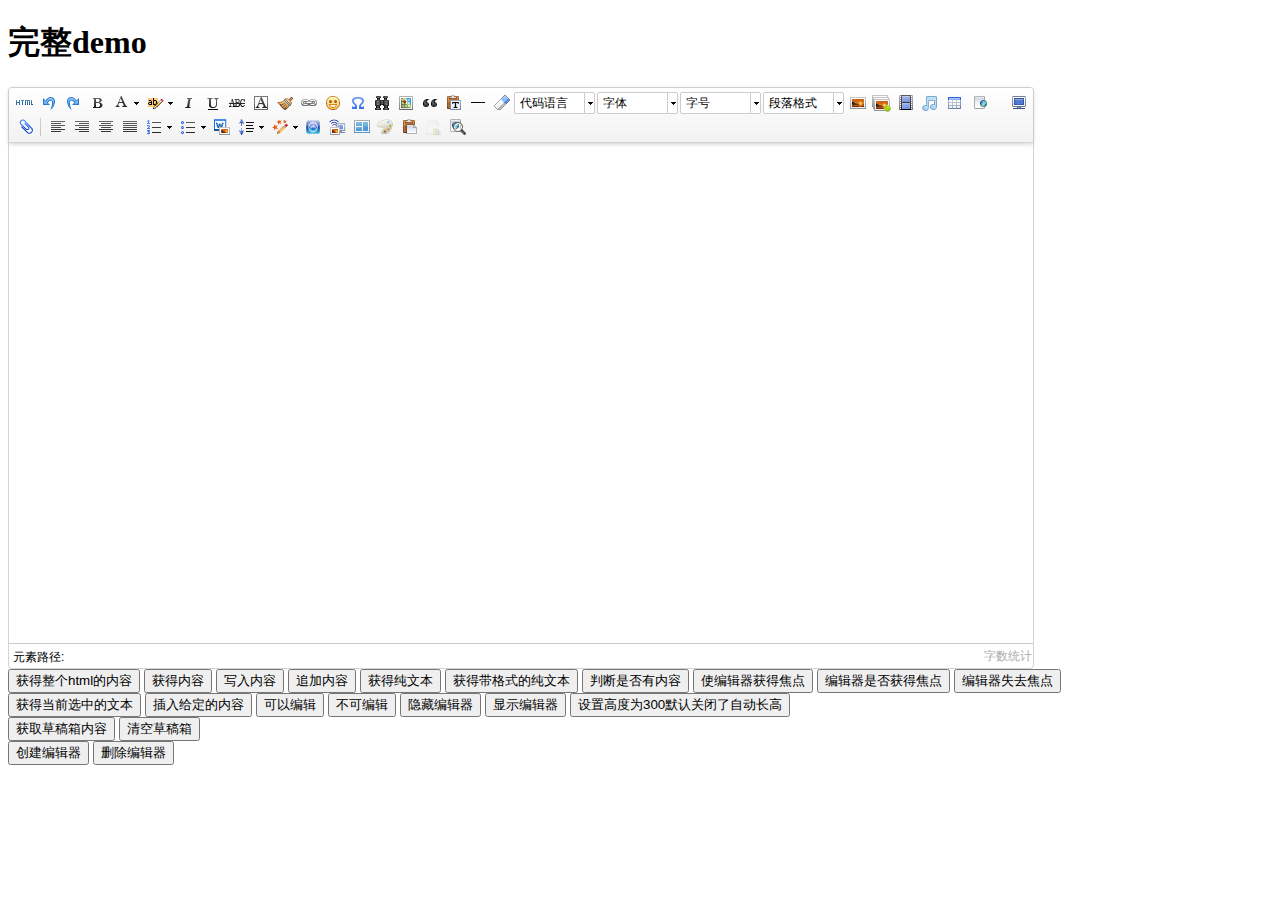
<file: target/education_manage-1.0-SNAPSHOT/static/common/ueditor/index.html>
<!DOCTYPE HTML PUBLIC "-//W3C//DTD HTML 4.01 Transitional//EN"
        "http://www.w3.org/TR/html4/loose.dtd">
<html>
<head>
    <title>完整demo</title>
    <meta http-equiv="Content-Type" content="text/html;charset=utf-8"/>
    <script type="text/javascript" charset="utf-8" src="ueditor.config.js"></script>
    <script type="text/javascript" charset="utf-8" src="ueditor.all.min.js"> </script>
    <!--建议手动加在语言，避免在ie下有时因为加载语言失败导致编辑器加载失败-->
    <!--这里加载的语言文件会覆盖你在配置项目里添加的语言类型，比如你在配置项目里配置的是英文，这里加载的中文，那最后就是中文-->
    <script type="text/javascript" charset="utf-8" src="lang/zh-cn/zh-cn.js"></script>

    <style type="text/css">
        div{
            width:100%;
        }
    </style>
</head>
<body>
<div>
    <h1>完整demo</h1>
    <script id="editor" type="text/plain" style="width:1024px;height:500px;"></script>
</div>
<div id="btns">
    <div>
        <button onclick="getAllHtml()">获得整个html的内容</button>
        <button onclick="getContent()">获得内容</button>
        <button onclick="setContent()">写入内容</button>
        <button onclick="setContent(true)">追加内容</button>
        <button onclick="getContentTxt()">获得纯文本</button>
        <button onclick="getPlainTxt()">获得带格式的纯文本</button>
        <button onclick="hasContent()">判断是否有内容</button>
        <button onclick="setFocus()">使编辑器获得焦点</button>
        <button onmousedown="isFocus(event)">编辑器是否获得焦点</button>
        <button onmousedown="setblur(event)" >编辑器失去焦点</button>

    </div>
    <div>
        <button onclick="getText()">获得当前选中的文本</button>
        <button onclick="insertHtml()">插入给定的内容</button>
        <button id="enable" onclick="setEnabled()">可以编辑</button>
        <button onclick="setDisabled()">不可编辑</button>
        <button onclick=" UE.getEditor('editor').setHide()">隐藏编辑器</button>
        <button onclick=" UE.getEditor('editor').setShow()">显示编辑器</button>
        <button onclick=" UE.getEditor('editor').setHeight(300)">设置高度为300默认关闭了自动长高</button>
    </div>

    <div>
        <button onclick="getLocalData()" >获取草稿箱内容</button>
        <button onclick="clearLocalData()" >清空草稿箱</button>
    </div>

</div>
<div>
    <button onclick="createEditor()">
    创建编辑器</button>
    <button onclick="deleteEditor()">
    删除编辑器</button>
</div>

<script type="text/javascript">

    //实例化编辑器
    //建议使用工厂方法getEditor创建和引用编辑器实例，如果在某个闭包下引用该编辑器，直接调用UE.getEditor('editor')就能拿到相关的实例
    var ue = UE.getEditor('editor');


    function isFocus(e){
        alert(UE.getEditor('editor').isFocus());
        UE.dom.domUtils.preventDefault(e)
    }
    function setblur(e){
        UE.getEditor('editor').blur();
        UE.dom.domUtils.preventDefault(e)
    }
    function insertHtml() {
        var value = prompt('插入html代码', '');
        UE.getEditor('editor').execCommand('insertHtml', value)
    }
    function createEditor() {
        enableBtn();
        UE.getEditor('editor');
    }
    function getAllHtml() {
        alert(UE.getEditor('editor').getAllHtml())
    }
    function getContent() {
        var arr = [];
        arr.push("使用editor.getContent()方法可以获得编辑器的内容");
        arr.push("内容为：");
        arr.push(UE.getEditor('editor').getContent());
        alert(arr.join("\n"));
    }
    function getPlainTxt() {
        var arr = [];
        arr.push("使用editor.getPlainTxt()方法可以获得编辑器的带格式的纯文本内容");
        arr.push("内容为：");
        arr.push(UE.getEditor('editor').getPlainTxt());
        alert(arr.join('\n'))
    }
    function setContent(isAppendTo) {
        var arr = [];
        arr.push("使用editor.setContent('欢迎使用ueditor')方法可以设置编辑器的内容");
        UE.getEditor('editor').setContent('欢迎使用ueditor', isAppendTo);
        alert(arr.join("\n"));
    }
    function setDisabled() {
        UE.getEditor('editor').setDisabled('fullscreen');
        disableBtn("enable");
    }

    function setEnabled() {
        UE.getEditor('editor').setEnabled();
        enableBtn();
    }

    function getText() {
        //当你点击按钮时编辑区域已经失去了焦点，如果直接用getText将不会得到内容，所以要在选回来，然后取得内容
        var range = UE.getEditor('editor').selection.getRange();
        range.select();
        var txt = UE.getEditor('editor').selection.getText();
        alert(txt)
    }

    function getContentTxt() {
        var arr = [];
        arr.push("使用editor.getContentTxt()方法可以获得编辑器的纯文本内容");
        arr.push("编辑器的纯文本内容为：");
        arr.push(UE.getEditor('editor').getContentTxt());
        alert(arr.join("\n"));
    }
    function hasContent() {
        var arr = [];
        arr.push("使用editor.hasContents()方法判断编辑器里是否有内容");
        arr.push("判断结果为：");
        arr.push(UE.getEditor('editor').hasContents());
        alert(arr.join("\n"));
    }
    function setFocus() {
        UE.getEditor('editor').focus();
    }
    function deleteEditor() {
        disableBtn();
        UE.getEditor('editor').destroy();
    }
    function disableBtn(str) {
        var div = document.getElementById('btns');
        var btns = UE.dom.domUtils.getElementsByTagName(div, "button");
        for (var i = 0, btn; btn = btns[i++];) {
            if (btn.id == str) {
                UE.dom.domUtils.removeAttributes(btn, ["disabled"]);
            } else {
                btn.setAttribute("disabled", "true");
            }
        }
    }
    function enableBtn() {
        var div = document.getElementById('btns');
        var btns = UE.dom.domUtils.getElementsByTagName(div, "button");
        for (var i = 0, btn; btn = btns[i++];) {
            UE.dom.domUtils.removeAttributes(btn, ["disabled"]);
        }
    }

    function getLocalData () {
        alert(UE.getEditor('editor').execCommand( "getlocaldata" ));
    }

    function clearLocalData () {
        UE.getEditor('editor').execCommand( "clearlocaldata" );
        alert("已清空草稿箱")
    }
</script>
</body>
</html>
</file>
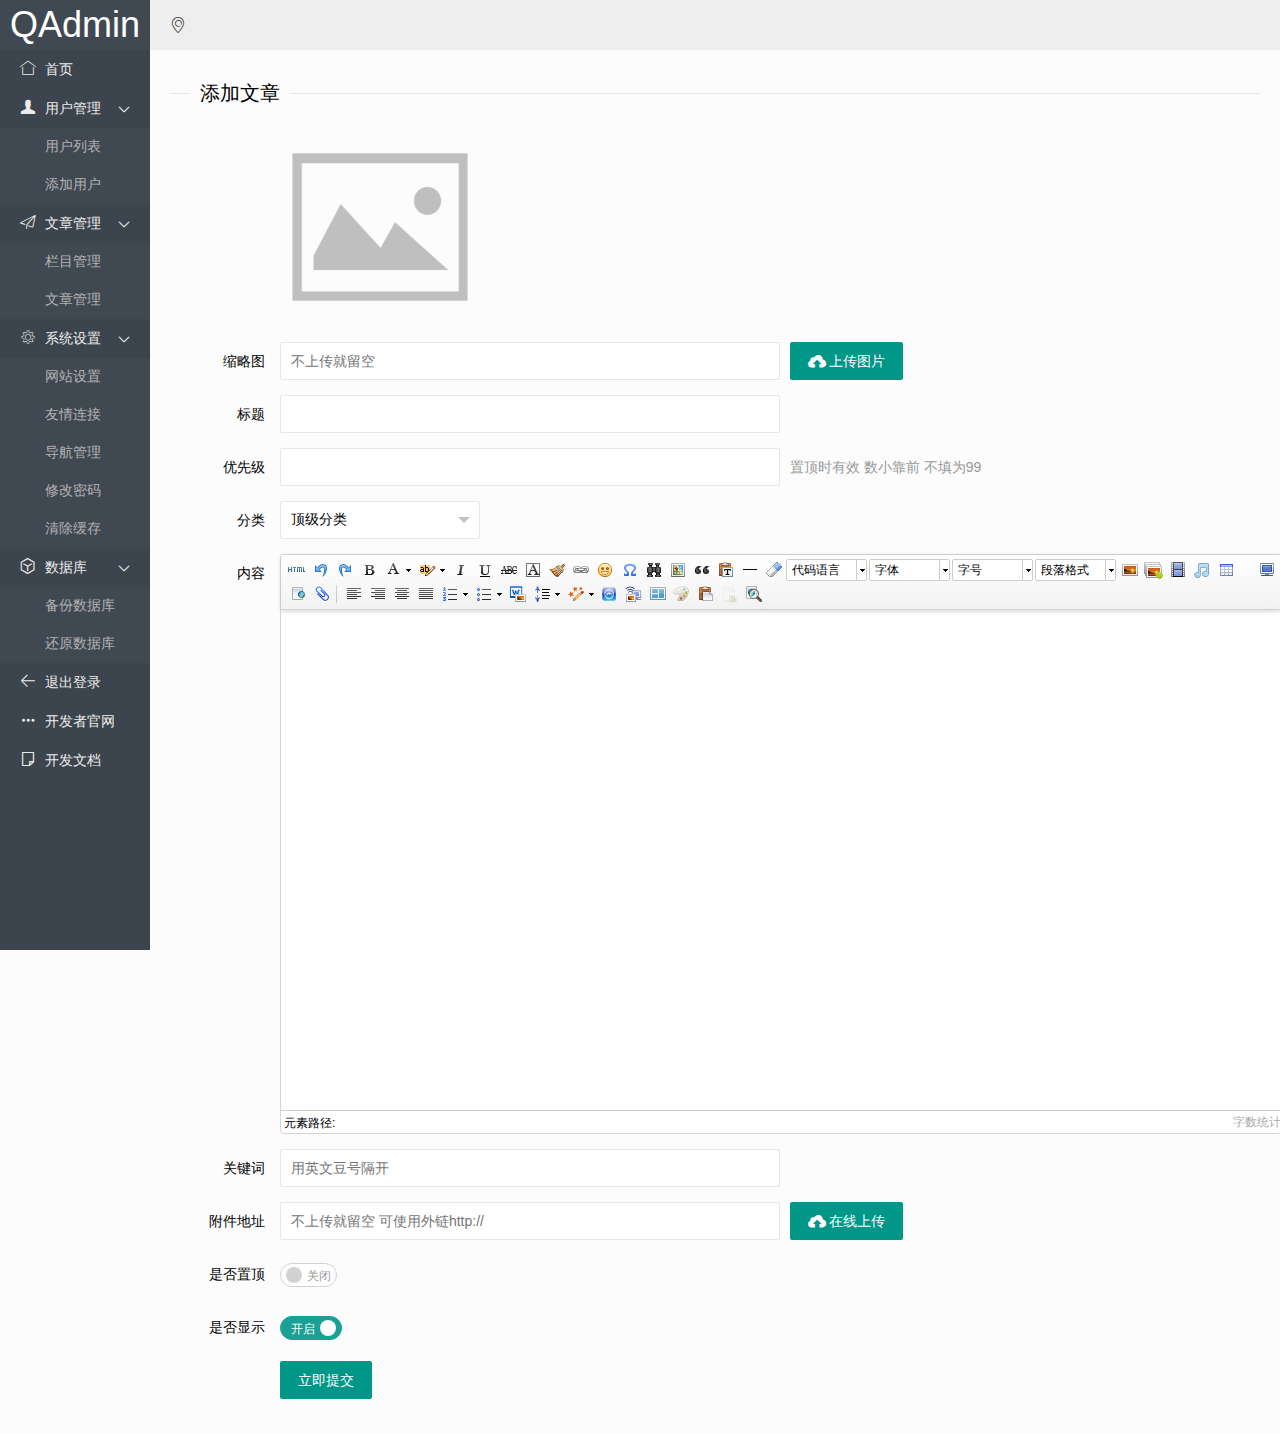
<file: target/education_manage-1.0-SNAPSHOT/article_add.html>
<!DOCTYPE html>
<html>

<head>
    <meta charset="utf-8">
    <meta name="viewport" content="width=device-width, initial-scale=1, maximum-scale=1">
    <title>添加文章 - QAdmin后台模板</title>
    <link rel="stylesheet" href="./static/common/layui/css/layui.css">
    <link rel="stylesheet" href="./static/admin/css/style.css">
    <script src="./static/common/layui/layui.js"></script>
    <script src="./static/common/jquery-3.3.1.min.js"></script>
    <script src="./static/common/vue.min.js"></script>
</head>
<body>
<div id="app">
    <!--顶栏-->
    <header>
        <h1 v-text="webname"></h1>
        <div class="breadcrumb">
            <i class="layui-icon">&#xe715;</i>
            <ul>
                <li v-for="vo in address">
                    <a  v-text="vo.name" :href="vo.url" ></a> <span>/</span>
                </li>
            </ul>
        </div>
    </header>

    <div class="main" id="app">
        <!--左栏-->
        <div class="left">
            <ul class="cl" >
                <!--顶级分类-->
                <li v-for="vo,index in menu" :class="{hidden:vo.hidden}">
                    <a href="javascript:;"  :class="{active:vo.active}"  @click="onActive(index)">
                        <i class="layui-icon" v-html="vo.icon"></i>
                        <span v-text="vo.name"></span>
                        <i class="layui-icon arrow" v-show="vo.url.length==0">&#xe61a;</i> <i v-show="vo.active" class="layui-icon active">&#xe623;</i>
                    </a>
                    <!--子级分类-->
                    <div v-for="vo2,index2 in vo.list">
                        <a href="javascript:;" :class="{active:vo2.active}" @click="onActive(index,index2)" v-text="vo2.name"></a>
                        <i v-show="vo2.active" class="layui-icon active">&#xe623;</i>
                    </div>
                </li>
            </ul>
        </div>
        <!--右侧-->
        <div class="right">


            <!-- 配置文件 -->
            <script type="text/javascript" src="./static/common/ueditor/ueditor.config.js"></script>
            <!-- 编辑器源码文件 -->
            <script type="text/javascript" src="./static/common/ueditor/ueditor.all.js"></script>


            <fieldset class="layui-elem-field layui-field-title">
                <legend>添加文章</legend>
            </fieldset>


            <form class="layui-form " action="">


                <div class="layui-form-item">
                    <label class="layui-form-label"></label>
                    <div class="layui-input-block">
                        <img class="pic_url" src="./static/common/image/pic.png" height="200px" />
                    </div>
                </div>


                <div class="layui-form-item">
                    <label class="layui-form-label">缩略图</label>
                    <div class="layui-input-inline">
                        <input type="text" name="pic" id="pic_url" placeholder="不上传就留空" autocomplete="off" class="layui-input">
                    </div>
                    <div class="layui-word-aux">
                        <button type="button" class="layui-btn" id="pic">
                            <i class="layui-icon">&#xe67c;</i>上传图片
                        </button>
                    </div>

                </div>

                <div class="layui-form-item">
                    <label class="layui-form-label">标题</label>
                    <div class="layui-input-inline">
                        <input type="text" name="title" placeholder="" autocomplete="off" class="layui-input">
                    </div>
                </div>
                <div class="layui-form-item">
                    <label class="layui-form-label">优先级</label>
                    <div class="layui-input-inline">
                        <input type="text" name="sort" placeholder="" autocomplete="off" class="layui-input">
                    </div>
                    <div class="layui-form-mid layui-word-aux">置顶时有效 数小靠前 不填为99</div>
                </div>
                <div class="layui-form-item">
                    <label class="layui-form-label">分类</label>
                    <div class="layui-input-inline" style="width: 200px">
                        <select name="type">
                            <option value="0">顶级分类</option>
                            <option value="9">前端</option>
                            <option value="11">&nbsp;&nbsp;&nbsp;html/css</option>
                            <option value="16">&nbsp;&nbsp;&nbsp;javascript</option>
                            <option value="20">&nbsp;&nbsp;&nbsp;jquery</option>
                            <option value="15">&nbsp;&nbsp;&nbsp;vue</option>
                            <option value="12">&nbsp;&nbsp;&nbsp;angular</option>
                            <option value="25">&nbsp;&nbsp;&nbsp;小程序</option>
                            <option value="13">后端</option>
                            <option value="17">&nbsp;&nbsp;&nbsp;php</option>
                            <option value="14">&nbsp;&nbsp;&nbsp;node.js</option>
                            <option value="18">&nbsp;&nbsp;&nbsp;python</option>
                            <option value="24">&nbsp;&nbsp;&nbsp;linux/shell</option>
                            <option value="19">数据库</option>
                            <option value="21">&nbsp;&nbsp;&nbsp;mysql</option>
                            <option value="22">&nbsp;&nbsp;&nbsp;redis</option>
                            <option value="23">&nbsp;&nbsp;&nbsp;mongodb</option>
                        </select>
                    </div>
                </div>
                <div class="layui-form-item">
                    <label class="layui-form-label">内容</label>
                    <div class="layui-input-block" style="width:1000px;">
                        <script id="container" name="body" style="height: 500px" type="text/plain"></script>
                        </div>
                        </div>

                        <div class="layui-form-item">
                            <label class="layui-form-label">关键词</label>
                            <div class="layui-input-inline">
                            <input type="text" name="key" placeholder="用英文豆号隔开" autocomplete="off" class="layui-input">
                            </div>
                            </div>

                            <div class="layui-form-item">
                            <label class="layui-form-label">附件地址</label>
                            <div class="layui-input-inline">
                            <input type="text" name="file" id="file_url" placeholder="不上传就留空 可使用外链http://" autocomplete="off" class="layui-input">
                            </div>
                            <div class="layui-word-aux">
                            <button type="button" class="layui-btn" id="file">
                            <i class="layui-icon">&#xe67c;</i>在线上传
                        </button>
                        </div>
                        </div>
                        <div class="layui-form-item">
                            <label class="layui-form-label">是否置顶</label>
                            <div class="layui-input-block">
                            <input type="checkbox" value="1" name="top" lay-text="开启|关闭" lay-skin="switch">
                            </div>
                            </div>
                            <div class="layui-form-item">
                            <label class="layui-form-label">是否显示</label>
                            <div class="layui-input-block">
                            <input type="checkbox" value="1" name="state" lay-text="开启|关闭" checked lay-skin="switch">
                            </div>
                            </div>
                            <div class="layui-form-item">
                            <div class="layui-input-block">
                            <button class="layui-btn" lay-submit lay-filter="submit">立即提交</button>

                            </div>
                            </div>
                            </form>


        </div>
    </div>
</div>

                            <script>
                        var ue = UE.getEditor('container');
                        setTimeout(function () {
                            ue.setHeight(500)
                        },500)
                        layui.use(['form', 'upload'], function () {
                            var form = layui.form,
                                layer = layui.layer,
                                upload = layui.upload;


                            upload.render({
                                elem: '#file' //绑定元素
                                , url: "/admin/uploads/file.html" //上传接口
                                , done: function (res) {
                                    //上传完毕回调
                                    if (res.code == 1) {
                                        $("#file_url").val(res.url);
                                    } else {
                                        layer.msg(res.info, function () { })
                                    }
                                }, error: function () {
                                    layer.msg("上传异常");
                                }
                            });

                            upload.render({
                                elem: '#pic' //绑定元素
                                , url: "/admin/uploads/pic.html" //上传接口
                                , done: function (res) {
                                    //上传完毕回调
                                    if (res.code == 1) {
                                        $("#pic_url").val(res.url);
                                        $(".pic_url").attr("src", res.url);
                                    } else {
                                        layer.msg(res.info, function () { })
                                    }
                                }, error: function () {
                                    layer.msg("上传异常");
                                }
                            });

                            form.on('submit(submit)', function (data) {
                                layer.load({ time: 0 });
                                $.post(data.form.action, data.field, function (e) {
                                    layer.closeAll('loading');
                                    if (e.code == 1) {
                                        layer.msg(e.msg, { icon: 1, shade: 0.5, });
                                        setTimeout(function () { window.location.href = e.url; }, 1000);
                                    } else {
                                        layer.msg(e.msg, { icon: 2, shade: 0.5, time: 2000, shadeClose: true });
                                    }
                                })
                                return false;
                            });
                        });
                        </script>
                        <script src="./static/admin/js/config.js"></script>
                        <script src="./static/admin/js/script.js"></script>
</body>
</html>
</file>
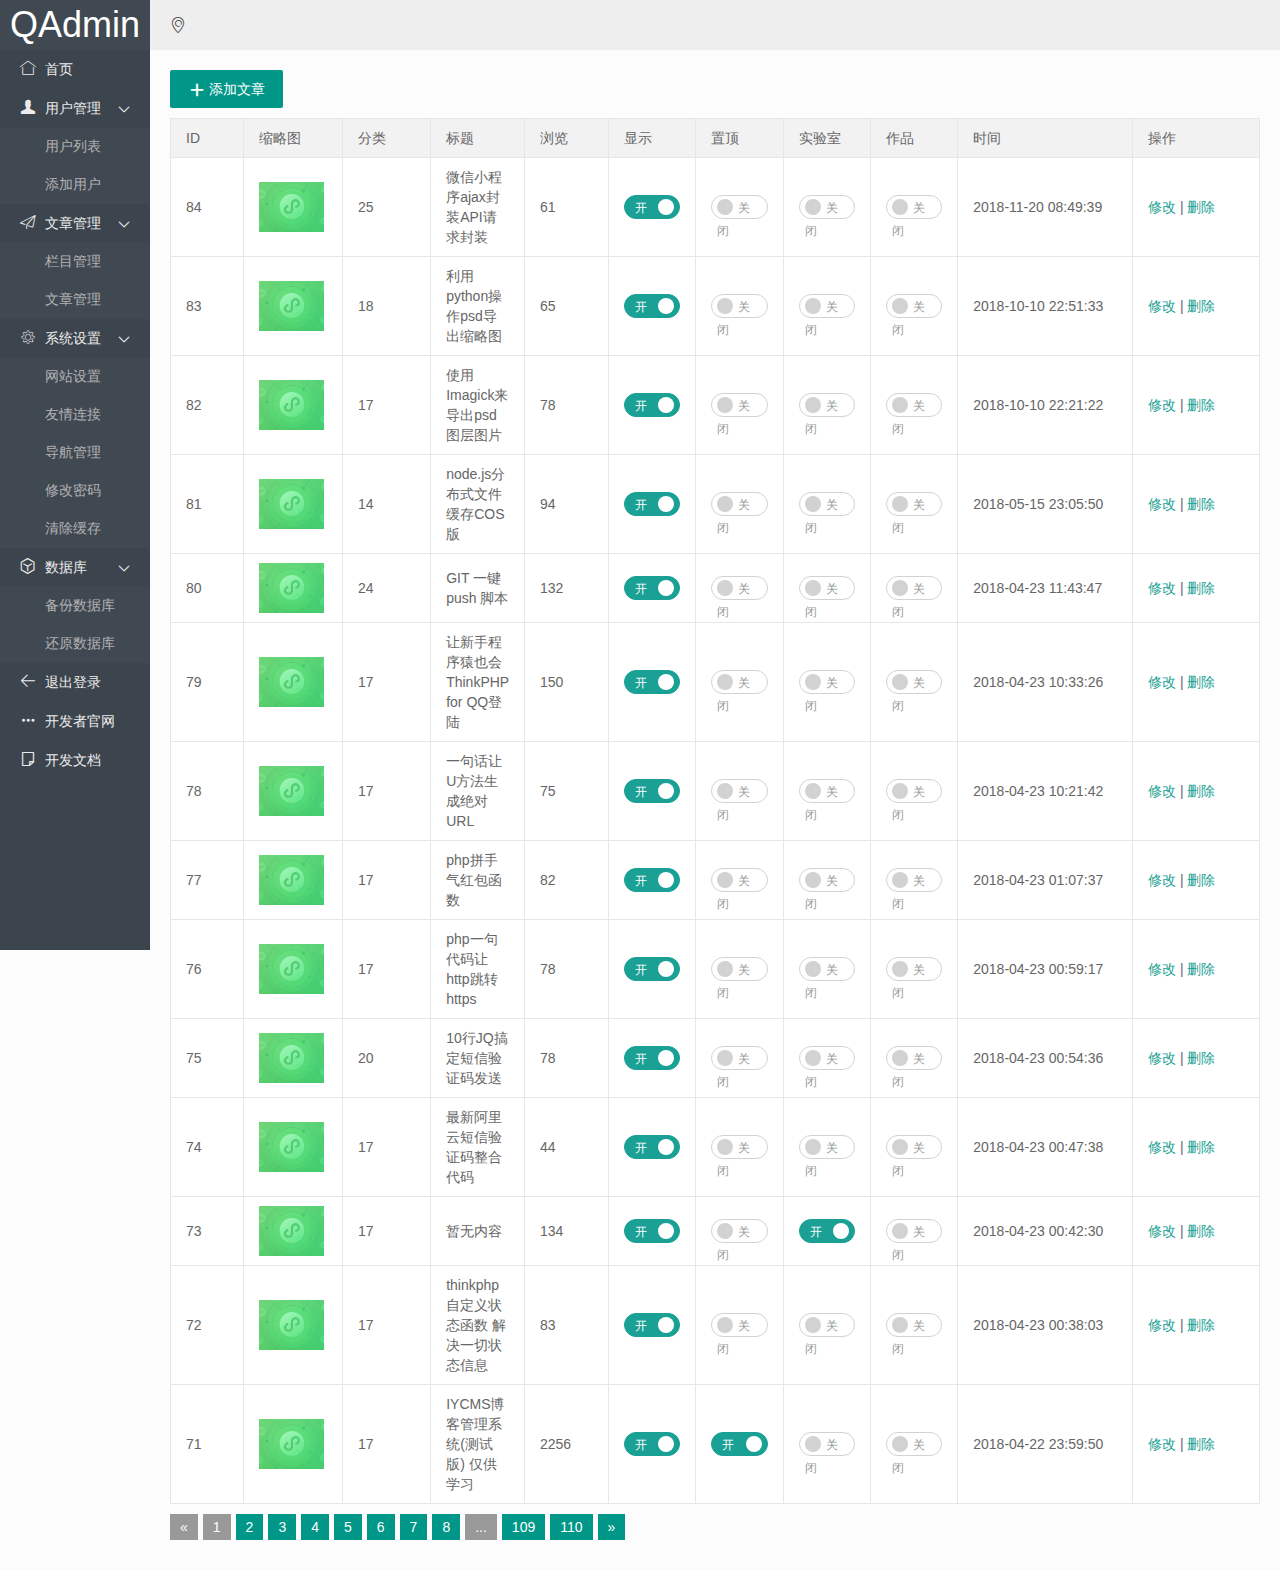
<file: target/education_manage-1.0-SNAPSHOT/article_index.html>
<!DOCTYPE html>
<html>

<head>
    <meta charset="utf-8">
    <meta name="viewport" content="width=device-width, initial-scale=1, maximum-scale=1">
    <title>文章管理 - QAdmin后台模板</title>
    <link rel="stylesheet" href="./static/common/layui/css/layui.css">
    <link rel="stylesheet" href="./static/admin/css/style.css">
    <script src="./static/common/layui/layui.js"></script>
    <script src="./static/common/jquery-3.3.1.min.js"></script>
    <script src="./static/common/vue.min.js"></script>
</head>
<body>
<div id="app">
    <!--顶栏-->
    <header>
        <h1 v-text="webname"></h1>
        <div class="breadcrumb">
            <i class="layui-icon">&#xe715;</i>
            <ul>
                <li v-for="vo in address">
                    <a  v-text="vo.name" :href="vo.url" ></a> <span>/</span>
                </li>
            </ul>
        </div>
    </header>

    <div class="main" id="app">
        <!--左栏-->
        <div class="left">
            <ul class="cl" >
                <!--顶级分类-->
                <li v-for="vo,index in menu" :class="{hidden:vo.hidden}">
                    <a href="javascript:;"  :class="{active:vo.active}"  @click="onActive(index)">
                        <i class="layui-icon" v-html="vo.icon"></i>
                        <span v-text="vo.name"></span>
                        <i class="layui-icon arrow" v-show="vo.url.length==0">&#xe61a;</i> <i v-show="vo.active" class="layui-icon active">&#xe623;</i>
                    </a>
                    <!--子级分类-->
                    <div v-for="vo2,index2 in vo.list">
                        <a href="javascript:;" :class="{active:vo2.active}" @click="onActive(index,index2)" v-text="vo2.name"></a>
                        <i v-show="vo2.active" class="layui-icon active">&#xe623;</i>
                    </div>
                </li>
            </ul>
        </div>
        <!--右侧-->
        <div class="right">



            <a href="article_add.html" class="layui-btn"><i class="layui-icon">&#xe654;</i>添加文章</a>

            <table class="layui-table layui-form">
                <colgroup>
                    <col width="80">
                    <col width="100">
                    <col width="100">
                    <col>
                    <col width="90">
                    <col width="90">
                    <col width="90">
                    <col width="90">
                    <col width="90">
                    <col width="200">
                    <col width="150">
                </colgroup>
                <thead>
                <tr>
                    <th>ID</th>
                    <th>缩略图</th>
                    <th>分类</th>
                    <th>标题</th>
                    <th>浏览</th>
                    <th>显示</th>
                    <th>置顶</th>
                    <th>实验室</th>
                    <th>作品</th>
                    <th>时间</th>
                    <th>操作</th>
                </tr>
                </thead>
                <tbody>
                <tr class="id84">
                    <td>84</td>
                    <td><img src="./static/admin/img/pic.png" height="50px"/></td>
                    <td>25</td>
                    <td>微信小程序ajax封装API请求封装</td>
                    <td>61</td>
                    <td><input data-id="84" lay-filter="state" type="checkbox" checked lay-text="开启|关闭" lay-skin="switch"></td>
                    <td><input data-id="84" lay-filter="top" type="checkbox"  lay-text="开启|关闭" lay-skin="switch"></td>
                    <td><input data-id="84" lay-filter="experiment" type="checkbox"  lay-text="开启|关闭" lay-skin="switch"></td>
                    <td><input data-id="84" lay-filter="works" type="checkbox"  lay-text="开启|关闭" lay-skin="switch"></td>

                    <td>2018-11-20 08:49:39</td>
                    <td><a href="/admin/article/update/id/84.html">修改</a> | <a class="del" data-id=".id84"  href="/admin/article/del/id/84.html">删除</a></td>
                </tr>
                <tr class="id83">
                    <td>83</td>
                    <td><img src="./static/admin/img/pic.png" height="50px"/></td>
                    <td>18</td>
                    <td>利用python操作psd导出缩略图</td>
                    <td>65</td>
                    <td><input data-id="83" lay-filter="state" type="checkbox" checked lay-text="开启|关闭" lay-skin="switch"></td>
                    <td><input data-id="83" lay-filter="top" type="checkbox"  lay-text="开启|关闭" lay-skin="switch"></td>
                    <td><input data-id="83" lay-filter="experiment" type="checkbox"  lay-text="开启|关闭" lay-skin="switch"></td>
                    <td><input data-id="83" lay-filter="works" type="checkbox"  lay-text="开启|关闭" lay-skin="switch"></td>

                    <td>2018-10-10 22:51:33</td>
                    <td><a href="/admin/article/update/id/83.html">修改</a> | <a class="del" data-id=".id83"  href="/admin/article/del/id/83.html">删除</a></td>
                </tr>
                <tr class="id82">
                    <td>82</td>
                    <td><img src="./static/admin/img/pic.png" height="50px"/></td>
                    <td>17</td>
                    <td>使用Imagick来导出psd图层图片</td>
                    <td>78</td>
                    <td><input data-id="82" lay-filter="state" type="checkbox" checked lay-text="开启|关闭" lay-skin="switch"></td>
                    <td><input data-id="82" lay-filter="top" type="checkbox"  lay-text="开启|关闭" lay-skin="switch"></td>
                    <td><input data-id="82" lay-filter="experiment" type="checkbox"  lay-text="开启|关闭" lay-skin="switch"></td>
                    <td><input data-id="82" lay-filter="works" type="checkbox"  lay-text="开启|关闭" lay-skin="switch"></td>

                    <td>2018-10-10 22:21:22</td>
                    <td><a href="/admin/article/update/id/82.html">修改</a> | <a class="del" data-id=".id82"  href="/admin/article/del/id/82.html">删除</a></td>
                </tr>
                <tr class="id81">
                    <td>81</td>
                    <td><img src="./static/admin/img/pic.png" height="50px"/></td>
                    <td>14</td>
                    <td>node.js分布式文件缓存COS版</td>
                    <td>94</td>
                    <td><input data-id="81" lay-filter="state" type="checkbox" checked lay-text="开启|关闭" lay-skin="switch"></td>
                    <td><input data-id="81" lay-filter="top" type="checkbox"  lay-text="开启|关闭" lay-skin="switch"></td>
                    <td><input data-id="81" lay-filter="experiment" type="checkbox"  lay-text="开启|关闭" lay-skin="switch"></td>
                    <td><input data-id="81" lay-filter="works" type="checkbox"  lay-text="开启|关闭" lay-skin="switch"></td>

                    <td>2018-05-15 23:05:50</td>
                    <td><a href="/admin/article/update/id/81.html">修改</a> | <a class="del" data-id=".id81"  href="/admin/article/del/id/81.html">删除</a></td>
                </tr>
                <tr class="id80">
                    <td>80</td>
                    <td><img src="./static/admin/img/pic.png" height="50px"/></td>
                    <td>24</td>
                    <td>GIT 一键 push 脚本</td>
                    <td>132</td>
                    <td><input data-id="80" lay-filter="state" type="checkbox" checked lay-text="开启|关闭" lay-skin="switch"></td>
                    <td><input data-id="80" lay-filter="top" type="checkbox"  lay-text="开启|关闭" lay-skin="switch"></td>
                    <td><input data-id="80" lay-filter="experiment" type="checkbox"  lay-text="开启|关闭" lay-skin="switch"></td>
                    <td><input data-id="80" lay-filter="works" type="checkbox"  lay-text="开启|关闭" lay-skin="switch"></td>

                    <td>2018-04-23 11:43:47</td>
                    <td><a href="/admin/article/update/id/80.html">修改</a> | <a class="del" data-id=".id80"  href="/admin/article/del/id/80.html">删除</a></td>
                </tr>
                <tr class="id79">
                    <td>79</td>
                    <td><img src="./static/admin/img/pic.png" height="50px"/></td>
                    <td>17</td>
                    <td>让新手程序猿也会ThinkPHP for QQ登陆</td>
                    <td>150</td>
                    <td><input data-id="79" lay-filter="state" type="checkbox" checked lay-text="开启|关闭" lay-skin="switch"></td>
                    <td><input data-id="79" lay-filter="top" type="checkbox"  lay-text="开启|关闭" lay-skin="switch"></td>
                    <td><input data-id="79" lay-filter="experiment" type="checkbox"  lay-text="开启|关闭" lay-skin="switch"></td>
                    <td><input data-id="79" lay-filter="works" type="checkbox"  lay-text="开启|关闭" lay-skin="switch"></td>

                    <td>2018-04-23 10:33:26</td>
                    <td><a href="/admin/article/update/id/79.html">修改</a> | <a class="del" data-id=".id79"  href="/admin/article/del/id/79.html">删除</a></td>
                </tr>
                <tr class="id78">
                    <td>78</td>
                    <td><img src="./static/admin/img/pic.png" height="50px"/></td>
                    <td>17</td>
                    <td>一句话让U方法生成绝对URL</td>
                    <td>75</td>
                    <td><input data-id="78" lay-filter="state" type="checkbox" checked lay-text="开启|关闭" lay-skin="switch"></td>
                    <td><input data-id="78" lay-filter="top" type="checkbox"  lay-text="开启|关闭" lay-skin="switch"></td>
                    <td><input data-id="78" lay-filter="experiment" type="checkbox"  lay-text="开启|关闭" lay-skin="switch"></td>
                    <td><input data-id="78" lay-filter="works" type="checkbox"  lay-text="开启|关闭" lay-skin="switch"></td>

                    <td>2018-04-23 10:21:42</td>
                    <td><a href="/admin/article/update/id/78.html">修改</a> | <a class="del" data-id=".id78"  href="/admin/article/del/id/78.html">删除</a></td>
                </tr>
                <tr class="id77">
                    <td>77</td>
                    <td><img src="./static/admin/img/pic.png" height="50px"/></td>
                    <td>17</td>
                    <td>php拼手气红包函数</td>
                    <td>82</td>
                    <td><input data-id="77" lay-filter="state" type="checkbox" checked lay-text="开启|关闭" lay-skin="switch"></td>
                    <td><input data-id="77" lay-filter="top" type="checkbox"  lay-text="开启|关闭" lay-skin="switch"></td>
                    <td><input data-id="77" lay-filter="experiment" type="checkbox"  lay-text="开启|关闭" lay-skin="switch"></td>
                    <td><input data-id="77" lay-filter="works" type="checkbox"  lay-text="开启|关闭" lay-skin="switch"></td>

                    <td>2018-04-23 01:07:37</td>
                    <td><a href="/admin/article/update/id/77.html">修改</a> | <a class="del" data-id=".id77"  href="/admin/article/del/id/77.html">删除</a></td>
                </tr>
                <tr class="id76">
                    <td>76</td>
                    <td><img src="./static/admin/img/pic.png" height="50px"/></td>
                    <td>17</td>
                    <td>php一句代码让http跳转https</td>
                    <td>78</td>
                    <td><input data-id="76" lay-filter="state" type="checkbox" checked lay-text="开启|关闭" lay-skin="switch"></td>
                    <td><input data-id="76" lay-filter="top" type="checkbox"  lay-text="开启|关闭" lay-skin="switch"></td>
                    <td><input data-id="76" lay-filter="experiment" type="checkbox"  lay-text="开启|关闭" lay-skin="switch"></td>
                    <td><input data-id="76" lay-filter="works" type="checkbox"  lay-text="开启|关闭" lay-skin="switch"></td>

                    <td>2018-04-23 00:59:17</td>
                    <td><a href="/admin/article/update/id/76.html">修改</a> | <a class="del" data-id=".id76"  href="/admin/article/del/id/76.html">删除</a></td>
                </tr>
                <tr class="id75">
                    <td>75</td>
                    <td><img src="./static/admin/img/pic.png" height="50px"/></td>
                    <td>20</td>
                    <td>10行JQ搞定短信验证码发送</td>
                    <td>78</td>
                    <td><input data-id="75" lay-filter="state" type="checkbox" checked lay-text="开启|关闭" lay-skin="switch"></td>
                    <td><input data-id="75" lay-filter="top" type="checkbox"  lay-text="开启|关闭" lay-skin="switch"></td>
                    <td><input data-id="75" lay-filter="experiment" type="checkbox"  lay-text="开启|关闭" lay-skin="switch"></td>
                    <td><input data-id="75" lay-filter="works" type="checkbox"  lay-text="开启|关闭" lay-skin="switch"></td>

                    <td>2018-04-23 00:54:36</td>
                    <td><a href="/admin/article/update/id/75.html">修改</a> | <a class="del" data-id=".id75"  href="/admin/article/del/id/75.html">删除</a></td>
                </tr>
                <tr class="id74">
                    <td>74</td>
                    <td><img src="./static/admin/img/pic.png" height="50px"/></td>
                    <td>17</td>
                    <td>最新阿里云短信验证码整合代码</td>
                    <td>44</td>
                    <td><input data-id="74" lay-filter="state" type="checkbox" checked lay-text="开启|关闭" lay-skin="switch"></td>
                    <td><input data-id="74" lay-filter="top" type="checkbox"  lay-text="开启|关闭" lay-skin="switch"></td>
                    <td><input data-id="74" lay-filter="experiment" type="checkbox"  lay-text="开启|关闭" lay-skin="switch"></td>
                    <td><input data-id="74" lay-filter="works" type="checkbox"  lay-text="开启|关闭" lay-skin="switch"></td>

                    <td>2018-04-23 00:47:38</td>
                    <td><a href="/admin/article/update/id/74.html">修改</a> | <a class="del" data-id=".id74"  href="/admin/article/del/id/74.html">删除</a></td>
                </tr>
                <tr class="id73">
                    <td>73</td>
                    <td><img src="./static/admin/img/pic.png" height="50px"/></td>
                    <td>17</td>
                    <td>暂无内容</td>
                    <td>134</td>
                    <td><input data-id="73" lay-filter="state" type="checkbox" checked lay-text="开启|关闭" lay-skin="switch"></td>
                    <td><input data-id="73" lay-filter="top" type="checkbox"  lay-text="开启|关闭" lay-skin="switch"></td>
                    <td><input data-id="73" lay-filter="experiment" type="checkbox" checked lay-text="开启|关闭" lay-skin="switch"></td>
                    <td><input data-id="73" lay-filter="works" type="checkbox"  lay-text="开启|关闭" lay-skin="switch"></td>

                    <td>2018-04-23 00:42:30</td>
                    <td><a href="/admin/article/update/id/73.html">修改</a> | <a class="del" data-id=".id73"  href="/admin/article/del/id/73.html">删除</a></td>
                </tr>
                <tr class="id72">
                    <td>72</td>
                    <td><img src="./static/admin/img/pic.png" height="50px"/></td>
                    <td>17</td>
                    <td>thinkphp自定义状态函数 解决一切状态信息</td>
                    <td>83</td>
                    <td><input data-id="72" lay-filter="state" type="checkbox" checked lay-text="开启|关闭" lay-skin="switch"></td>
                    <td><input data-id="72" lay-filter="top" type="checkbox"  lay-text="开启|关闭" lay-skin="switch"></td>
                    <td><input data-id="72" lay-filter="experiment" type="checkbox"  lay-text="开启|关闭" lay-skin="switch"></td>
                    <td><input data-id="72" lay-filter="works" type="checkbox"  lay-text="开启|关闭" lay-skin="switch"></td>

                    <td>2018-04-23 00:38:03</td>
                    <td><a href="/admin/article/update/id/72.html">修改</a> | <a class="del" data-id=".id72"  href="/admin/article/del/id/72.html">删除</a></td>
                </tr>
                <tr class="id71">
                    <td>71</td>
                    <td><img src="./static/admin/img/pic.png" height="50px"/></td>
                    <td>17</td>
                    <td>IYCMS博客管理系统(测试版) 仅供学习</td>
                    <td>2256</td>
                    <td><input data-id="71" lay-filter="state" type="checkbox" checked lay-text="开启|关闭" lay-skin="switch"></td>
                    <td><input data-id="71" lay-filter="top" type="checkbox" checked lay-text="开启|关闭" lay-skin="switch"></td>
                    <td><input data-id="71" lay-filter="experiment" type="checkbox"  lay-text="开启|关闭" lay-skin="switch"></td>
                    <td><input data-id="71" lay-filter="works" type="checkbox"  lay-text="开启|关闭" lay-skin="switch"></td>

                    <td>2018-04-22 23:59:50</td>
                    <td><a href="/admin/article/update/id/71.html">修改</a> | <a class="del" data-id=".id71"  href="/admin/article/del/id/71.html">删除</a></td>
                </tr>
                </tbody>
            </table>


            <div class="page"><ul class="pagination"><li class="disabled"><span>&laquo;</span></li> <li class="active"><span>1</span></li><li><a href="/admin/user/index.html?page=2">2</a></li><li><a href="/admin/user/index.html?page=3">3</a></li><li><a href="/admin/user/index.html?page=4">4</a></li><li><a href="/admin/user/index.html?page=5">5</a></li><li><a href="/admin/user/index.html?page=6">6</a></li><li><a href="/admin/user/index.html?page=7">7</a></li><li><a href="/admin/user/index.html?page=8">8</a></li><li class="disabled"><span>...</span></li><li><a href="/admin/user/index.html?page=109">109</a></li><li><a href="/admin/user/index.html?page=110">110</a></li> <li><a href="/admin/user/index.html?page=2">&raquo;</a></li></ul></div>


        </div>
    </div>
</div>
<script>
    layui.use('form', function () {
        var form = layui.form, layer = layui.layer, $ = layui.jquery;

        form.on('switch(state)', function(data) {
            var id = $(data.elem).attr("data-id");
            $.ajax({
                url: "/admin/article/state.html",
                data: {
                    id: id,
                },
                type: "get",
                dataType: "json",
                success: function(e) {
                    if (e.code== 1) {
                        layer.msg(e.msg, {
                            icon: 1
                        });
                    } else {
                        layer.msg(e.msg, {
                            icon: 2,
                            shade: 0.5,
                            time: 2000,
                            shadeClose: true
                        });
                    }
                }
            });
        });

        form.on('switch(top)', function(data) {
            var id = $(data.elem).attr("data-id");
            $.ajax({
                url: "/admin/article/top.html",
                data: {
                    id: id,
                },
                type: "get",
                dataType: "json",
                success: function(e) {
                    if (e.code== 1) {
                        layer.msg(e.msg, {
                            icon: 1
                        });
                    } else {
                        layer.msg(e.msg, {
                            icon: 2,
                            shade: 0.5,
                            time: 2000,
                            shadeClose: true
                        });
                    }
                }
            });
        });

        form.on('switch(experiment)', function(data) {
            var id = $(data.elem).attr("data-id");
            $.ajax({
                url: "/admin/article/experiment.html",
                data: {
                    id: id,
                },
                type: "get",
                dataType: "json",
                success: function(e) {
                    if (e.code== 1) {
                        layer.msg(e.msg, {
                            icon: 1
                        });
                    } else {
                        layer.msg(e.msg, {
                            icon: 2,
                            shade: 0.5,
                            time: 2000,
                            shadeClose: true
                        });
                    }
                }
            });
        });

        form.on('switch(works)', function(data) {
            var id = $(data.elem).attr("data-id");
            $.ajax({
                url: "/admin/article/works.html",
                data: {
                    id: id,
                },
                type: "get",
                dataType: "json",
                success: function(e) {
                    if (e.code== 1) {
                        layer.msg(e.msg, {
                            icon: 1
                        });
                    } else {
                        layer.msg(e.msg, {
                            icon: 2,
                            shade: 0.5,
                            time: 2000,
                            shadeClose: true
                        });
                    }
                }
            });
        });
    });
</script>
<script src="./static/admin/js/config.js"></script>
<script src="./static/admin/js/script.js"></script>
</body>
</html>
</file>
<file: target/education_manage-1.0-SNAPSHOT/static/common/layui/css/layui.css>
/** layui-v2.4.5 MIT License By https://www.layui.com */
 .layui-inline,img{display:inline-block;vertical-align:middle}h1,h2,h3,h4,h5,h6{font-weight:400}.layui-edge,.layui-header,.layui-inline,.layui-main{position:relative}.layui-elip,.layui-form-checkbox span,.layui-form-pane .layui-form-label{text-overflow:ellipsis;white-space:nowrap}.layui-btn,.layui-edge,.layui-inline,img{vertical-align:middle}.layui-btn,.layui-disabled,.layui-icon,.layui-unselect{-webkit-user-select:none;-ms-user-select:none;-moz-user-select:none}blockquote,body,button,dd,div,dl,dt,form,h1,h2,h3,h4,h5,h6,input,li,ol,p,pre,td,textarea,th,ul{margin:0;padding:0;-webkit-tap-highlight-color:rgba(0,0,0,0)}a:active,a:hover{outline:0}img{border:none}li{list-style:none}table{border-collapse:collapse;border-spacing:0}h4,h5,h6{font-size:100%}button,input,optgroup,option,select,textarea{font-family:inherit;font-size:inherit;font-style:inherit;font-weight:inherit;outline:0}pre{white-space:pre-wrap;white-space:-moz-pre-wrap;white-space:-pre-wrap;white-space:-o-pre-wrap;word-wrap:break-word}body{line-height:24px;font:14px Helvetica Neue,Helvetica,PingFang SC,Tahoma,Arial,sans-serif}hr{height:1px;margin:10px 0;border:0;clear:both}a{color:#333;text-decoration:none}a:hover{color:#777}a cite{font-style:normal;*cursor:pointer}.layui-border-box,.layui-border-box *{box-sizing:border-box}.layui-box,.layui-box *{box-sizing:content-box}.layui-clear{clear:both;*zoom:1}.layui-clear:after{content:'\20';clear:both;*zoom:1;display:block;height:0}.layui-inline{*display:inline;*zoom:1}.layui-edge{display:inline-block;width:0;height:0;border-width:6px;border-style:dashed;border-color:transparent;overflow:hidden}.layui-edge-top{top:-4px;border-bottom-color:#999;border-bottom-style:solid}.layui-edge-right{border-left-color:#999;border-left-style:solid}.layui-edge-bottom{top:2px;border-top-color:#999;border-top-style:solid}.layui-edge-left{border-right-color:#999;border-right-style:solid}.layui-elip{overflow:hidden}.layui-disabled,.layui-disabled:hover{color:#d2d2d2!important;cursor:not-allowed!important}.layui-circle{border-radius:100%}.layui-show{display:block!important}.layui-hide{display:none!important}@font-face{font-family:layui-icon;src:url(../font/iconfont.eot?v=240);src:url(../font/iconfont.eot?v=240#iefix) format('embedded-opentype'),url(../font/iconfont.svg?v=240#iconfont) format('svg'),url(../font/iconfont.woff?v=240) format('woff'),url(../font/iconfont.ttf?v=240) format('truetype')}.layui-icon{font-family:layui-icon!important;font-size:16px;font-style:normal;-webkit-font-smoothing:antialiased;-moz-osx-font-smoothing:grayscale}.layui-icon-reply-fill:before{content:"\e611"}.layui-icon-set-fill:before{content:"\e614"}.layui-icon-menu-fill:before{content:"\e60f"}.layui-icon-search:before{content:"\e615"}.layui-icon-share:before{content:"\e641"}.layui-icon-set-sm:before{content:"\e620"}.layui-icon-engine:before{content:"\e628"}.layui-icon-close:before{content:"\1006"}.layui-icon-close-fill:before{content:"\1007"}.layui-icon-chart-screen:before{content:"\e629"}.layui-icon-star:before{content:"\e600"}.layui-icon-circle-dot:before{content:"\e617"}.layui-icon-chat:before{content:"\e606"}.layui-icon-release:before{content:"\e609"}.layui-icon-list:before{content:"\e60a"}.layui-icon-chart:before{content:"\e62c"}.layui-icon-ok-circle:before{content:"\1005"}.layui-icon-layim-theme:before{content:"\e61b"}.layui-icon-table:before{content:"\e62d"}.layui-icon-right:before{content:"\e602"}.layui-icon-left:before{content:"\e603"}.layui-icon-cart-simple:before{content:"\e698"}.layui-icon-face-cry:before{content:"\e69c"}.layui-icon-face-smile:before{content:"\e6af"}.layui-icon-survey:before{content:"\e6b2"}.layui-icon-tree:before{content:"\e62e"}.layui-icon-upload-circle:before{content:"\e62f"}.layui-icon-add-circle:before{content:"\e61f"}.layui-icon-download-circle:before{content:"\e601"}.layui-icon-templeate-1:before{content:"\e630"}.layui-icon-util:before{content:"\e631"}.layui-icon-face-surprised:before{content:"\e664"}.layui-icon-edit:before{content:"\e642"}.layui-icon-speaker:before{content:"\e645"}.layui-icon-down:before{content:"\e61a"}.layui-icon-file:before{content:"\e621"}.layui-icon-layouts:before{content:"\e632"}.layui-icon-rate-half:before{content:"\e6c9"}.layui-icon-add-circle-fine:before{content:"\e608"}.layui-icon-prev-circle:before{content:"\e633"}.layui-icon-read:before{content:"\e705"}.layui-icon-404:before{content:"\e61c"}.layui-icon-carousel:before{content:"\e634"}.layui-icon-help:before{content:"\e607"}.layui-icon-code-circle:before{content:"\e635"}.layui-icon-water:before{content:"\e636"}.layui-icon-username:before{content:"\e66f"}.layui-icon-find-fill:before{content:"\e670"}.layui-icon-about:before{content:"\e60b"}.layui-icon-location:before{content:"\e715"}.layui-icon-up:before{content:"\e619"}.layui-icon-pause:before{content:"\e651"}.layui-icon-date:before{content:"\e637"}.layui-icon-layim-uploadfile:before{content:"\e61d"}.layui-icon-delete:before{content:"\e640"}.layui-icon-play:before{content:"\e652"}.layui-icon-top:before{content:"\e604"}.layui-icon-friends:before{content:"\e612"}.layui-icon-refresh-3:before{content:"\e9aa"}.layui-icon-ok:before{content:"\e605"}.layui-icon-layer:before{content:"\e638"}.layui-icon-face-smile-fine:before{content:"\e60c"}.layui-icon-dollar:before{content:"\e659"}.layui-icon-group:before{content:"\e613"}.layui-icon-layim-download:before{content:"\e61e"}.layui-icon-picture-fine:before{content:"\e60d"}.layui-icon-link:before{content:"\e64c"}.layui-icon-diamond:before{content:"\e735"}.layui-icon-log:before{content:"\e60e"}.layui-icon-rate-solid:before{content:"\e67a"}.layui-icon-fonts-del:before{content:"\e64f"}.layui-icon-unlink:before{content:"\e64d"}.layui-icon-fonts-clear:before{content:"\e639"}.layui-icon-triangle-r:before{content:"\e623"}.layui-icon-circle:before{content:"\e63f"}.layui-icon-radio:before{content:"\e643"}.layui-icon-align-center:before{content:"\e647"}.layui-icon-align-right:before{content:"\e648"}.layui-icon-align-left:before{content:"\e649"}.layui-icon-loading-1:before{content:"\e63e"}.layui-icon-return:before{content:"\e65c"}.layui-icon-fonts-strong:before{content:"\e62b"}.layui-icon-upload:before{content:"\e67c"}.layui-icon-dialogue:before{content:"\e63a"}.layui-icon-video:before{content:"\e6ed"}.layui-icon-headset:before{content:"\e6fc"}.layui-icon-cellphone-fine:before{content:"\e63b"}.layui-icon-add-1:before{content:"\e654"}.layui-icon-face-smile-b:before{content:"\e650"}.layui-icon-fonts-html:before{content:"\e64b"}.layui-icon-form:before{content:"\e63c"}.layui-icon-cart:before{content:"\e657"}.layui-icon-camera-fill:before{content:"\e65d"}.layui-icon-tabs:before{content:"\e62a"}.layui-icon-fonts-code:before{content:"\e64e"}.layui-icon-fire:before{content:"\e756"}.layui-icon-set:before{content:"\e716"}.layui-icon-fonts-u:before{content:"\e646"}.layui-icon-triangle-d:before{content:"\e625"}.layui-icon-tips:before{content:"\e702"}.layui-icon-picture:before{content:"\e64a"}.layui-icon-more-vertical:before{content:"\e671"}.layui-icon-flag:before{content:"\e66c"}.layui-icon-loading:before{content:"\e63d"}.layui-icon-fonts-i:before{content:"\e644"}.layui-icon-refresh-1:before{content:"\e666"}.layui-icon-rmb:before{content:"\e65e"}.layui-icon-home:before{content:"\e68e"}.layui-icon-user:before{content:"\e770"}.layui-icon-notice:before{content:"\e667"}.layui-icon-login-weibo:before{content:"\e675"}.layui-icon-voice:before{content:"\e688"}.layui-icon-upload-drag:before{content:"\e681"}.layui-icon-login-qq:before{content:"\e676"}.layui-icon-snowflake:before{content:"\e6b1"}.layui-icon-file-b:before{content:"\e655"}.layui-icon-template:before{content:"\e663"}.layui-icon-auz:before{content:"\e672"}.layui-icon-console:before{content:"\e665"}.layui-icon-app:before{content:"\e653"}.layui-icon-prev:before{content:"\e65a"}.layui-icon-website:before{content:"\e7ae"}.layui-icon-next:before{content:"\e65b"}.layui-icon-component:before{content:"\e857"}.layui-icon-more:before{content:"\e65f"}.layui-icon-login-wechat:before{content:"\e677"}.layui-icon-shrink-right:before{content:"\e668"}.layui-icon-spread-left:before{content:"\e66b"}.layui-icon-camera:before{content:"\e660"}.layui-icon-note:before{content:"\e66e"}.layui-icon-refresh:before{content:"\e669"}.layui-icon-female:before{content:"\e661"}.layui-icon-male:before{content:"\e662"}.layui-icon-password:before{content:"\e673"}.layui-icon-senior:before{content:"\e674"}.layui-icon-theme:before{content:"\e66a"}.layui-icon-tread:before{content:"\e6c5"}.layui-icon-praise:before{content:"\e6c6"}.layui-icon-star-fill:before{content:"\e658"}.layui-icon-rate:before{content:"\e67b"}.layui-icon-template-1:before{content:"\e656"}.layui-icon-vercode:before{content:"\e679"}.layui-icon-cellphone:before{content:"\e678"}.layui-icon-screen-full:before{content:"\e622"}.layui-icon-screen-restore:before{content:"\e758"}.layui-icon-cols:before{content:"\e610"}.layui-icon-export:before{content:"\e67d"}.layui-icon-print:before{content:"\e66d"}.layui-icon-slider:before{content:"\e714"}.layui-main{width:1140px;margin:0 auto}.layui-header{z-index:1000;height:60px}.layui-header a:hover{transition:all .5s;-webkit-transition:all .5s}.layui-side{position:fixed;left:0;top:0;bottom:0;z-index:999;width:200px;overflow-x:hidden}.layui-side-scroll{position:relative;width:220px;height:100%;overflow-x:hidden}.layui-body{position:absolute;left:200px;right:0;top:0;bottom:0;z-index:998;width:auto;overflow:hidden;overflow-y:auto;box-sizing:border-box}.layui-layout-body{overflow:hidden}.layui-layout-admin .layui-header{background-color:#23262E}.layui-layout-admin .layui-side{top:60px;width:200px;overflow-x:hidden}.layui-layout-admin .layui-body{top:60px;bottom:44px}.layui-layout-admin .layui-main{width:auto;margin:0 15px}.layui-layout-admin .layui-footer{position:fixed;left:200px;right:0;bottom:0;height:44px;line-height:44px;padding:0 15px;background-color:#eee}.layui-layout-admin .layui-logo{position:absolute;left:0;top:0;width:200px;height:100%;line-height:60px;text-align:center;color:#009688;font-size:16px}.layui-layout-admin .layui-header .layui-nav{background:0 0}.layui-layout-left{position:absolute!important;left:200px;top:0}.layui-layout-right{position:absolute!important;right:0;top:0}.layui-container{position:relative;margin:0 auto;padding:0 15px;box-sizing:border-box}.layui-fluid{position:relative;margin:0 auto;padding:0 15px}.layui-row:after,.layui-row:before{content:'';display:block;clear:both}.layui-col-lg1,.layui-col-lg10,.layui-col-lg11,.layui-col-lg12,.layui-col-lg2,.layui-col-lg3,.layui-col-lg4,.layui-col-lg5,.layui-col-lg6,.layui-col-lg7,.layui-col-lg8,.layui-col-lg9,.layui-col-md1,.layui-col-md10,.layui-col-md11,.layui-col-md12,.layui-col-md2,.layui-col-md3,.layui-col-md4,.layui-col-md5,.layui-col-md6,.layui-col-md7,.layui-col-md8,.layui-col-md9,.layui-col-sm1,.layui-col-sm10,.layui-col-sm11,.layui-col-sm12,.layui-col-sm2,.layui-col-sm3,.layui-col-sm4,.layui-col-sm5,.layui-col-sm6,.layui-col-sm7,.layui-col-sm8,.layui-col-sm9,.layui-col-xs1,.layui-col-xs10,.layui-col-xs11,.layui-col-xs12,.layui-col-xs2,.layui-col-xs3,.layui-col-xs4,.layui-col-xs5,.layui-col-xs6,.layui-col-xs7,.layui-col-xs8,.layui-col-xs9{position:relative;display:block;box-sizing:border-box}.layui-col-xs1,.layui-col-xs10,.layui-col-xs11,.layui-col-xs12,.layui-col-xs2,.layui-col-xs3,.layui-col-xs4,.layui-col-xs5,.layui-col-xs6,.layui-col-xs7,.layui-col-xs8,.layui-col-xs9{float:left}.layui-col-xs1{width:8.33333333%}.layui-col-xs2{width:16.66666667%}.layui-col-xs3{width:25%}.layui-col-xs4{width:33.33333333%}.layui-col-xs5{width:41.66666667%}.layui-col-xs6{width:50%}.layui-col-xs7{width:58.33333333%}.layui-col-xs8{width:66.66666667%}.layui-col-xs9{width:75%}.layui-col-xs10{width:83.33333333%}.layui-col-xs11{width:91.66666667%}.layui-col-xs12{width:100%}.layui-col-xs-offset1{margin-left:8.33333333%}.layui-col-xs-offset2{margin-left:16.66666667%}.layui-col-xs-offset3{margin-left:25%}.layui-col-xs-offset4{margin-left:33.33333333%}.layui-col-xs-offset5{margin-left:41.66666667%}.layui-col-xs-offset6{margin-left:50%}.layui-col-xs-offset7{margin-left:58.33333333%}.layui-col-xs-offset8{margin-left:66.66666667%}.layui-col-xs-offset9{margin-left:75%}.layui-col-xs-offset10{margin-left:83.33333333%}.layui-col-xs-offset11{margin-left:91.66666667%}.layui-col-xs-offset12{margin-left:100%}@media screen and (max-width:768px){.layui-hide-xs{display:none!important}.layui-show-xs-block{display:block!important}.layui-show-xs-inline{display:inline!important}.layui-show-xs-inline-block{display:inline-block!important}}@media screen and (min-width:768px){.layui-container{width:750px}.layui-hide-sm{display:none!important}.layui-show-sm-block{display:block!important}.layui-show-sm-inline{display:inline!important}.layui-show-sm-inline-block{display:inline-block!important}.layui-col-sm1,.layui-col-sm10,.layui-col-sm11,.layui-col-sm12,.layui-col-sm2,.layui-col-sm3,.layui-col-sm4,.layui-col-sm5,.layui-col-sm6,.layui-col-sm7,.layui-col-sm8,.layui-col-sm9{float:left}.layui-col-sm1{width:8.33333333%}.layui-col-sm2{width:16.66666667%}.layui-col-sm3{width:25%}.layui-col-sm4{width:33.33333333%}.layui-col-sm5{width:41.66666667%}.layui-col-sm6{width:50%}.layui-col-sm7{width:58.33333333%}.layui-col-sm8{width:66.66666667%}.layui-col-sm9{width:75%}.layui-col-sm10{width:83.33333333%}.layui-col-sm11{width:91.66666667%}.layui-col-sm12{width:100%}.layui-col-sm-offset1{margin-left:8.33333333%}.layui-col-sm-offset2{margin-left:16.66666667%}.layui-col-sm-offset3{margin-left:25%}.layui-col-sm-offset4{margin-left:33.33333333%}.layui-col-sm-offset5{margin-left:41.66666667%}.layui-col-sm-offset6{margin-left:50%}.layui-col-sm-offset7{margin-left:58.33333333%}.layui-col-sm-offset8{margin-left:66.66666667%}.layui-col-sm-offset9{margin-left:75%}.layui-col-sm-offset10{margin-left:83.33333333%}.layui-col-sm-offset11{margin-left:91.66666667%}.layui-col-sm-offset12{margin-left:100%}}@media screen and (min-width:992px){.layui-container{width:970px}.layui-hide-md{display:none!important}.layui-show-md-block{display:block!important}.layui-show-md-inline{display:inline!important}.layui-show-md-inline-block{display:inline-block!important}.layui-col-md1,.layui-col-md10,.layui-col-md11,.layui-col-md12,.layui-col-md2,.layui-col-md3,.layui-col-md4,.layui-col-md5,.layui-col-md6,.layui-col-md7,.layui-col-md8,.layui-col-md9{float:left}.layui-col-md1{width:8.33333333%}.layui-col-md2{width:16.66666667%}.layui-col-md3{width:25%}.layui-col-md4{width:33.33333333%}.layui-col-md5{width:41.66666667%}.layui-col-md6{width:50%}.layui-col-md7{width:58.33333333%}.layui-col-md8{width:66.66666667%}.layui-col-md9{width:75%}.layui-col-md10{width:83.33333333%}.layui-col-md11{width:91.66666667%}.layui-col-md12{width:100%}.layui-col-md-offset1{margin-left:8.33333333%}.layui-col-md-offset2{margin-left:16.66666667%}.layui-col-md-offset3{margin-left:25%}.layui-col-md-offset4{margin-left:33.33333333%}.layui-col-md-offset5{margin-left:41.66666667%}.layui-col-md-offset6{margin-left:50%}.layui-col-md-offset7{margin-left:58.33333333%}.layui-col-md-offset8{margin-left:66.66666667%}.layui-col-md-offset9{margin-left:75%}.layui-col-md-offset10{margin-left:83.33333333%}.layui-col-md-offset11{margin-left:91.66666667%}.layui-col-md-offset12{margin-left:100%}}@media screen and (min-width:1200px){.layui-container{width:1170px}.layui-hide-lg{display:none!important}.layui-show-lg-block{display:block!important}.layui-show-lg-inline{display:inline!important}.layui-show-lg-inline-block{display:inline-block!important}.layui-col-lg1,.layui-col-lg10,.layui-col-lg11,.layui-col-lg12,.layui-col-lg2,.layui-col-lg3,.layui-col-lg4,.layui-col-lg5,.layui-col-lg6,.layui-col-lg7,.layui-col-lg8,.layui-col-lg9{float:left}.layui-col-lg1{width:8.33333333%}.layui-col-lg2{width:16.66666667%}.layui-col-lg3{width:25%}.layui-col-lg4{width:33.33333333%}.layui-col-lg5{width:41.66666667%}.layui-col-lg6{width:50%}.layui-col-lg7{width:58.33333333%}.layui-col-lg8{width:66.66666667%}.layui-col-lg9{width:75%}.layui-col-lg10{width:83.33333333%}.layui-col-lg11{width:91.66666667%}.layui-col-lg12{width:100%}.layui-col-lg-offset1{margin-left:8.33333333%}.layui-col-lg-offset2{margin-left:16.66666667%}.layui-col-lg-offset3{margin-left:25%}.layui-col-lg-offset4{margin-left:33.33333333%}.layui-col-lg-offset5{margin-left:41.66666667%}.layui-col-lg-offset6{margin-left:50%}.layui-col-lg-offset7{margin-left:58.33333333%}.layui-col-lg-offset8{margin-left:66.66666667%}.layui-col-lg-offset9{margin-left:75%}.layui-col-lg-offset10{margin-left:83.33333333%}.layui-col-lg-offset11{margin-left:91.66666667%}.layui-col-lg-offset12{margin-left:100%}}.layui-col-space1{margin:-.5px}.layui-col-space1>*{padding:.5px}.layui-col-space3{margin:-1.5px}.layui-col-space3>*{padding:1.5px}.layui-col-space5{margin:-2.5px}.layui-col-space5>*{padding:2.5px}.layui-col-space8{margin:-3.5px}.layui-col-space8>*{padding:3.5px}.layui-col-space10{margin:-5px}.layui-col-space10>*{padding:5px}.layui-col-space12{margin:-6px}.layui-col-space12>*{padding:6px}.layui-col-space15{margin:-7.5px}.layui-col-space15>*{padding:7.5px}.layui-col-space18{margin:-9px}.layui-col-space18>*{padding:9px}.layui-col-space20{margin:-10px}.layui-col-space20>*{padding:10px}.layui-col-space22{margin:-11px}.layui-col-space22>*{padding:11px}.layui-col-space25{margin:-12.5px}.layui-col-space25>*{padding:12.5px}.layui-col-space30{margin:-15px}.layui-col-space30>*{padding:15px}.layui-btn,.layui-input,.layui-select,.layui-textarea,.layui-upload-button{outline:0;-webkit-appearance:none;transition:all .3s;-webkit-transition:all .3s;box-sizing:border-box}.layui-elem-quote{margin-bottom:10px;padding:15px;line-height:22px;border-left:5px solid #009688;border-radius:0 2px 2px 0;background-color:#f2f2f2}.layui-quote-nm{border-style:solid;border-width:1px 1px 1px 5px;background:0 0}.layui-elem-field{margin-bottom:10px;padding:0;border-width:1px;border-style:solid}.layui-elem-field legend{margin-left:20px;padding:0 10px;font-size:20px;font-weight:300}.layui-field-title{margin:10px 0 20px;border-width:1px 0 0}.layui-field-box{padding:10px 15px}.layui-field-title .layui-field-box{padding:10px 0}.layui-progress{position:relative;height:6px;border-radius:20px;background-color:#e2e2e2}.layui-progress-bar{position:absolute;left:0;top:0;width:0;max-width:100%;height:6px;border-radius:20px;text-align:right;background-color:#5FB878;transition:all .3s;-webkit-transition:all .3s}.layui-progress-big,.layui-progress-big .layui-progress-bar{height:18px;line-height:18px}.layui-progress-text{position:relative;top:-20px;line-height:18px;font-size:12px;color:#666}.layui-progress-big .layui-progress-text{position:static;padding:0 10px;color:#fff}.layui-collapse{border-width:1px;border-style:solid;border-radius:2px}.layui-colla-content,.layui-colla-item{border-top-width:1px;border-top-style:solid}.layui-colla-item:first-child{border-top:none}.layui-colla-title{position:relative;height:42px;line-height:42px;padding:0 15px 0 35px;color:#333;background-color:#f2f2f2;cursor:pointer;font-size:14px;overflow:hidden}.layui-colla-content{display:none;padding:10px 15px;line-height:22px;color:#666}.layui-colla-icon{position:absolute;left:15px;top:0;font-size:14px}.layui-card{margin-bottom:15px;border-radius:2px;background-color:#fff;box-shadow:0 1px 2px 0 rgba(0,0,0,.05)}.layui-card:last-child{margin-bottom:0}.layui-card-header{position:relative;height:42px;line-height:42px;padding:0 15px;border-bottom:1px solid #f6f6f6;color:#333;border-radius:2px 2px 0 0;font-size:14px}.layui-bg-black,.layui-bg-blue,.layui-bg-cyan,.layui-bg-green,.layui-bg-orange,.layui-bg-red{color:#fff!important}.layui-card-body{position:relative;padding:10px 15px;line-height:24px}.layui-card-body[pad15]{padding:15px}.layui-card-body[pad20]{padding:20px}.layui-card-body .layui-table{margin:5px 0}.layui-card .layui-tab{margin:0}.layui-panel-window{position:relative;padding:15px;border-radius:0;border-top:5px solid #E6E6E6;background-color:#fff}.layui-auxiliar-moving{position:fixed;left:0;right:0;top:0;bottom:0;width:100%;height:100%;background:0 0;z-index:9999999999}.layui-form-label,.layui-form-mid,.layui-form-select,.layui-input-block,.layui-input-inline,.layui-textarea{position:relative}.layui-bg-red{background-color:#FF5722!important}.layui-bg-orange{background-color:#FFB800!important}.layui-bg-green{background-color:#009688!important}.layui-bg-cyan{background-color:#2F4056!important}.layui-bg-blue{background-color:#1E9FFF!important}.layui-bg-black{background-color:#393D49!important}.layui-bg-gray{background-color:#eee!important;color:#666!important}.layui-badge-rim,.layui-colla-content,.layui-colla-item,.layui-collapse,.layui-elem-field,.layui-form-pane .layui-form-item[pane],.layui-form-pane .layui-form-label,.layui-input,.layui-layedit,.layui-layedit-tool,.layui-quote-nm,.layui-select,.layui-tab-bar,.layui-tab-card,.layui-tab-title,.layui-tab-title .layui-this:after,.layui-textarea{border-color:#e6e6e6}.layui-timeline-item:before,hr{background-color:#e6e6e6}.layui-text{line-height:22px;font-size:14px;color:#666}.layui-text h1,.layui-text h2,.layui-text h3{font-weight:500;color:#333}.layui-text h1{font-size:30px}.layui-text h2{font-size:24px}.layui-text h3{font-size:18px}.layui-text a:not(.layui-btn){color:#01AAED}.layui-text a:not(.layui-btn):hover{text-decoration:underline}.layui-text ul{padding:5px 0 5px 15px}.layui-text ul li{margin-top:5px;list-style-type:disc}.layui-text em,.layui-word-aux{color:#999!important;padding:0 5px!important}.layui-btn{display:inline-block;height:38px;line-height:38px;padding:0 18px;background-color:#009688;color:#fff;white-space:nowrap;text-align:center;font-size:14px;border:none;border-radius:2px;cursor:pointer}.layui-btn:hover{opacity:.8;filter:alpha(opacity=80);color:#fff}.layui-btn:active{opacity:1;filter:alpha(opacity=100)}.layui-btn+.layui-btn{margin-left:10px}.layui-btn-container{font-size:0}.layui-btn-container .layui-btn{margin-right:10px;margin-bottom:10px}.layui-btn-container .layui-btn+.layui-btn{margin-left:0}.layui-table .layui-btn-container .layui-btn{margin-bottom:9px}.layui-btn-radius{border-radius:100px}.layui-btn .layui-icon{margin-right:3px;font-size:18px;vertical-align:bottom;vertical-align:middle\9}.layui-btn-primary{border:1px solid #C9C9C9;background-color:#fff;color:#555}.layui-btn-primary:hover{border-color:#009688;color:#333}.layui-btn-normal{background-color:#1E9FFF}.layui-btn-warm{background-color:#FFB800}.layui-btn-danger{background-color:#FF5722}.layui-btn-disabled,.layui-btn-disabled:active,.layui-btn-disabled:hover{border:1px solid #e6e6e6;background-color:#FBFBFB;color:#C9C9C9;cursor:not-allowed;opacity:1}.layui-btn-lg{height:44px;line-height:44px;padding:0 25px;font-size:16px}.layui-btn-sm{height:30px;line-height:30px;padding:0 10px;font-size:12px}.layui-btn-sm i{font-size:16px!important}.layui-btn-xs{height:22px;line-height:22px;padding:0 5px;font-size:12px}.layui-btn-xs i{font-size:14px!important}.layui-btn-group{display:inline-block;vertical-align:middle;font-size:0}.layui-btn-group .layui-btn{margin-left:0!important;margin-right:0!important;border-left:1px solid rgba(255,255,255,.5);border-radius:0}.layui-btn-group .layui-btn-primary{border-left:none}.layui-btn-group .layui-btn-primary:hover{border-color:#C9C9C9;color:#009688}.layui-btn-group .layui-btn:first-child{border-left:none;border-radius:2px 0 0 2px}.layui-btn-group .layui-btn-primary:first-child{border-left:1px solid #c9c9c9}.layui-btn-group .layui-btn:last-child{border-radius:0 2px 2px 0}.layui-btn-group .layui-btn+.layui-btn{margin-left:0}.layui-btn-group+.layui-btn-group{margin-left:10px}.layui-btn-fluid{width:100%}.layui-input,.layui-select,.layui-textarea{height:38px;line-height:1.3;line-height:38px\9;border-width:1px;border-style:solid;background-color:#fff;border-radius:2px}.layui-input::-webkit-input-placeholder,.layui-select::-webkit-input-placeholder,.layui-textarea::-webkit-input-placeholder{line-height:1.3}.layui-input,.layui-textarea{display:block;width:100%;padding-left:10px}.layui-input:hover,.layui-textarea:hover{border-color:#D2D2D2!important}.layui-input:focus,.layui-textarea:focus{border-color:#C9C9C9!important}.layui-textarea{min-height:100px;height:auto;line-height:20px;padding:6px 10px;resize:vertical}.layui-select{padding:0 10px}.layui-form input[type=checkbox],.layui-form input[type=radio],.layui-form select{display:none}.layui-form [lay-ignore]{display:initial}.layui-form-item{margin-bottom:15px;clear:both;*zoom:1}.layui-form-item:after{content:'\20';clear:both;*zoom:1;display:block;height:0}.layui-form-label{float:left;display:block;padding:9px 15px;width:80px;font-weight:400;line-height:20px;text-align:right}.layui-form-label-col{display:block;float:none;padding:9px 0;line-height:20px;text-align:left}.layui-form-item .layui-inline{margin-bottom:5px;margin-right:10px}.layui-input-block{margin-left:110px;min-height:36px}.layui-input-inline{display:inline-block;vertical-align:middle}.layui-form-item .layui-input-inline{float:left;width:190px;margin-right:10px}.layui-form-text .layui-input-inline{width:auto}.layui-form-mid{float:left;display:block;padding:9px 0!important;line-height:20px;margin-right:10px}.layui-form-danger+.layui-form-select .layui-input,.layui-form-danger:focus{border-color:#FF5722!important}.layui-form-select .layui-input{padding-right:30px;cursor:pointer}.layui-form-select .layui-edge{position:absolute;right:10px;top:50%;margin-top:-3px;cursor:pointer;border-width:6px;border-top-color:#c2c2c2;border-top-style:solid;transition:all .3s;-webkit-transition:all .3s}.layui-form-select dl{display:none;position:absolute;left:0;top:42px;padding:5px 0;z-index:899;min-width:100%;border:1px solid #d2d2d2;max-height:300px;overflow-y:auto;background-color:#fff;border-radius:2px;box-shadow:0 2px 4px rgba(0,0,0,.12);box-sizing:border-box}.layui-form-select dl dd,.layui-form-select dl dt{padding:0 10px;line-height:36px;white-space:nowrap;overflow:hidden;text-overflow:ellipsis}.layui-form-select dl dt{font-size:12px;color:#999}.layui-form-select dl dd{cursor:pointer}.layui-form-select dl dd:hover{background-color:#f2f2f2;-webkit-transition:.5s all;transition:.5s all}.layui-form-select .layui-select-group dd{padding-left:20px}.layui-form-select dl dd.layui-select-tips{padding-left:10px!important;color:#999}.layui-form-select dl dd.layui-this{background-color:#5FB878;color:#fff}.layui-form-checkbox,.layui-form-select dl dd.layui-disabled{background-color:#fff}.layui-form-selected dl{display:block}.layui-form-checkbox,.layui-form-checkbox *,.layui-form-switch{display:inline-block;vertical-align:middle}.layui-form-selected .layui-edge{margin-top:-9px;-webkit-transform:rotate(180deg);transform:rotate(180deg);margin-top:-3px\9}:root .layui-form-selected .layui-edge{margin-top:-9px\0/IE9}.layui-form-selectup dl{top:auto;bottom:42px}.layui-select-none{margin:5px 0;text-align:center;color:#999}.layui-select-disabled .layui-disabled{border-color:#eee!important}.layui-select-disabled .layui-edge{border-top-color:#d2d2d2}.layui-form-checkbox{position:relative;height:30px;line-height:30px;margin-right:10px;padding-right:30px;cursor:pointer;font-size:0;-webkit-transition:.1s linear;transition:.1s linear;box-sizing:border-box}.layui-form-checkbox span{padding:0 10px;height:100%;font-size:14px;border-radius:2px 0 0 2px;background-color:#d2d2d2;color:#fff;overflow:hidden}.layui-form-checkbox:hover span{background-color:#c2c2c2}.layui-form-checkbox i{position:absolute;right:0;top:0;width:30px;height:28px;border:1px solid #d2d2d2;border-left:none;border-radius:0 2px 2px 0;color:#fff;font-size:20px;text-align:center}.layui-form-checkbox:hover i{border-color:#c2c2c2;color:#c2c2c2}.layui-form-checked,.layui-form-checked:hover{border-color:#5FB878}.layui-form-checked span,.layui-form-checked:hover span{background-color:#5FB878}.layui-form-checked i,.layui-form-checked:hover i{color:#5FB878}.layui-form-item .layui-form-checkbox{margin-top:4px}.layui-form-checkbox[lay-skin=primary]{height:auto!important;line-height:normal!important;min-width:18px;min-height:18px;border:none!important;margin-right:0;padding-left:28px;padding-right:0;background:0 0}.layui-form-checkbox[lay-skin=primary] span{padding-left:0;padding-right:15px;line-height:18px;background:0 0;color:#666}.layui-form-checkbox[lay-skin=primary] i{right:auto;left:0;width:16px;height:16px;line-height:16px;border:1px solid #d2d2d2;font-size:12px;border-radius:2px;background-color:#fff;-webkit-transition:.1s linear;transition:.1s linear}.layui-form-checkbox[lay-skin=primary]:hover i{border-color:#5FB878;color:#fff}.layui-form-checked[lay-skin=primary] i{border-color:#5FB878;background-color:#5FB878;color:#fff}.layui-checkbox-disbaled[lay-skin=primary] span{background:0 0!important;color:#c2c2c2}.layui-checkbox-disbaled[lay-skin=primary]:hover i{border-color:#d2d2d2}.layui-form-item .layui-form-checkbox[lay-skin=primary]{margin-top:10px}.layui-form-switch{position:relative;height:22px;line-height:22px;min-width:35px;padding:0 5px;margin-top:8px;border:1px solid #d2d2d2;border-radius:20px;cursor:pointer;background-color:#fff;-webkit-transition:.1s linear;transition:.1s linear}.layui-form-switch i{position:absolute;left:5px;top:3px;width:16px;height:16px;border-radius:20px;background-color:#d2d2d2;-webkit-transition:.1s linear;transition:.1s linear}.layui-form-switch em{position:relative;top:0;width:25px;margin-left:21px;padding:0!important;text-align:center!important;color:#999!important;font-style:normal!important;font-size:12px}.layui-form-onswitch{border-color:#5FB878;background-color:#5FB878}.layui-checkbox-disbaled,.layui-checkbox-disbaled i{border-color:#e2e2e2!important}.layui-form-onswitch i{left:100%;margin-left:-21px;background-color:#fff}.layui-form-onswitch em{margin-left:5px;margin-right:21px;color:#fff!important}.layui-checkbox-disbaled span{background-color:#e2e2e2!important}.layui-checkbox-disbaled:hover i{color:#fff!important}[lay-radio]{display:none}.layui-form-radio,.layui-form-radio *{display:inline-block;vertical-align:middle}.layui-form-radio{line-height:28px;margin:6px 10px 0 0;padding-right:10px;cursor:pointer;font-size:0}.layui-form-radio *{font-size:14px}.layui-form-radio>i{margin-right:8px;font-size:22px;color:#c2c2c2}.layui-form-radio>i:hover,.layui-form-radioed>i{color:#5FB878}.layui-radio-disbaled>i{color:#e2e2e2!important}.layui-form-pane .layui-form-label{width:110px;padding:8px 15px;height:38px;line-height:20px;border-width:1px;border-style:solid;border-radius:2px 0 0 2px;text-align:center;background-color:#FBFBFB;overflow:hidden;box-sizing:border-box}.layui-form-pane .layui-input-inline{margin-left:-1px}.layui-form-pane .layui-input-block{margin-left:110px;left:-1px}.layui-form-pane .layui-input{border-radius:0 2px 2px 0}.layui-form-pane .layui-form-text .layui-form-label{float:none;width:100%;border-radius:2px;box-sizing:border-box;text-align:left}.layui-form-pane .layui-form-text .layui-input-inline{display:block;margin:0;top:-1px;clear:both}.layui-form-pane .layui-form-text .layui-input-block{margin:0;left:0;top:-1px}.layui-form-pane .layui-form-text .layui-textarea{min-height:100px;border-radius:0 0 2px 2px}.layui-form-pane .layui-form-checkbox{margin:4px 0 4px 10px}.layui-form-pane .layui-form-radio,.layui-form-pane .layui-form-switch{margin-top:6px;margin-left:10px}.layui-form-pane .layui-form-item[pane]{position:relative;border-width:1px;border-style:solid}.layui-form-pane .layui-form-item[pane] .layui-form-label{position:absolute;left:0;top:0;height:100%;border-width:0 1px 0 0}.layui-form-pane .layui-form-item[pane] .layui-input-inline{margin-left:110px}@media screen and (max-width:450px){.layui-form-item .layui-form-label{text-overflow:ellipsis;overflow:hidden;white-space:nowrap}.layui-form-item .layui-inline{display:block;margin-right:0;margin-bottom:20px;clear:both}.layui-form-item .layui-inline:after{content:'\20';clear:both;display:block;height:0}.layui-form-item .layui-input-inline{display:block;float:none;left:-3px;width:auto;margin:0 0 10px 112px}.layui-form-item .layui-input-inline+.layui-form-mid{margin-left:110px;top:-5px;padding:0}.layui-form-item .layui-form-checkbox{margin-right:5px;margin-bottom:5px}}.layui-layedit{border-width:1px;border-style:solid;border-radius:2px}.layui-layedit-tool{padding:3px 5px;border-bottom-width:1px;border-bottom-style:solid;font-size:0}.layedit-tool-fixed{position:fixed;top:0;border-top:1px solid #e2e2e2}.layui-layedit-tool .layedit-tool-mid,.layui-layedit-tool .layui-icon{display:inline-block;vertical-align:middle;text-align:center;font-size:14px}.layui-layedit-tool .layui-icon{position:relative;width:32px;height:30px;line-height:30px;margin:3px 5px;color:#777;cursor:pointer;border-radius:2px}.layui-layedit-tool .layui-icon:hover{color:#393D49}.layui-layedit-tool .layui-icon:active{color:#000}.layui-layedit-tool .layedit-tool-active{background-color:#e2e2e2;color:#000}.layui-layedit-tool .layui-disabled,.layui-layedit-tool .layui-disabled:hover{color:#d2d2d2;cursor:not-allowed}.layui-layedit-tool .layedit-tool-mid{width:1px;height:18px;margin:0 10px;background-color:#d2d2d2}.layedit-tool-html{width:50px!important;font-size:30px!important}.layedit-tool-b,.layedit-tool-code,.layedit-tool-help{font-size:16px!important}.layedit-tool-d,.layedit-tool-face,.layedit-tool-image,.layedit-tool-unlink{font-size:18px!important}.layedit-tool-image input{position:absolute;font-size:0;left:0;top:0;width:100%;height:100%;opacity:.01;filter:Alpha(opacity=1);cursor:pointer}.layui-layedit-iframe iframe{display:block;width:100%}#LAY_layedit_code{overflow:hidden}.layui-laypage{display:inline-block;*display:inline;*zoom:1;vertical-align:middle;margin:10px 0;font-size:0}.layui-laypage>a:first-child,.layui-laypage>a:first-child em{border-radius:2px 0 0 2px}.layui-laypage>a:last-child,.layui-laypage>a:last-child em{border-radius:0 2px 2px 0}.layui-laypage>:first-child{margin-left:0!important}.layui-laypage>:last-child{margin-right:0!important}.layui-laypage a,.layui-laypage button,.layui-laypage input,.layui-laypage select,.layui-laypage span{border:1px solid #e2e2e2}.layui-laypage a,.layui-laypage span{display:inline-block;*display:inline;*zoom:1;vertical-align:middle;padding:0 15px;height:28px;line-height:28px;margin:0 -1px 5px 0;background-color:#fff;color:#333;font-size:12px}.layui-flow-more a *,.layui-laypage input,.layui-table-view select[lay-ignore]{display:inline-block}.layui-laypage a:hover{color:#009688}.layui-laypage em{font-style:normal}.layui-laypage .layui-laypage-spr{color:#999;font-weight:700}.layui-laypage a{text-decoration:none}.layui-laypage .layui-laypage-curr{position:relative}.layui-laypage .layui-laypage-curr em{position:relative;color:#fff}.layui-laypage .layui-laypage-curr .layui-laypage-em{position:absolute;left:-1px;top:-1px;padding:1px;width:100%;height:100%;background-color:#009688}.layui-laypage-em{border-radius:2px}.layui-laypage-next em,.layui-laypage-prev em{font-family:Sim sun;font-size:16px}.layui-laypage .layui-laypage-count,.layui-laypage .layui-laypage-limits,.layui-laypage .layui-laypage-refresh,.layui-laypage .layui-laypage-skip{margin-left:10px;margin-right:10px;padding:0;border:none}.layui-laypage .layui-laypage-limits,.layui-laypage .layui-laypage-refresh{vertical-align:top}.layui-laypage .layui-laypage-refresh i{font-size:18px;cursor:pointer}.layui-laypage select{height:22px;padding:3px;border-radius:2px;cursor:pointer}.layui-laypage .layui-laypage-skip{height:30px;line-height:30px;color:#999}.layui-laypage button,.layui-laypage input{height:30px;line-height:30px;border-radius:2px;vertical-align:top;background-color:#fff;box-sizing:border-box}.layui-laypage input{width:40px;margin:0 10px;padding:0 3px;text-align:center}.layui-laypage input:focus,.layui-laypage select:focus{border-color:#009688!important}.layui-laypage button{margin-left:10px;padding:0 10px;cursor:pointer}.layui-table,.layui-table-view{margin:10px 0}.layui-flow-more{margin:10px 0;text-align:center;color:#999;font-size:14px}.layui-flow-more a{height:32px;line-height:32px}.layui-flow-more a *{vertical-align:top}.layui-flow-more a cite{padding:0 20px;border-radius:3px;background-color:#eee;color:#333;font-style:normal}.layui-flow-more a cite:hover{opacity:.8}.layui-flow-more a i{font-size:30px;color:#737383}.layui-table{width:100%;background-color:#fff;color:#666}.layui-table tr{transition:all .3s;-webkit-transition:all .3s}.layui-table th{text-align:left;font-weight:400}.layui-table tbody tr:hover,.layui-table thead tr,.layui-table-click,.layui-table-header,.layui-table-hover,.layui-table-mend,.layui-table-patch,.layui-table-tool,.layui-table-total,.layui-table-total tr,.layui-table[lay-even] tr:nth-child(even){background-color:#f2f2f2}.layui-table td,.layui-table th,.layui-table-col-set,.layui-table-fixed-r,.layui-table-grid-down,.layui-table-header,.layui-table-page,.layui-table-tips-main,.layui-table-tool,.layui-table-total,.layui-table-view,.layui-table[lay-skin=line],.layui-table[lay-skin=row]{border-width:1px;border-style:solid;border-color:#e6e6e6}.layui-table td,.layui-table th{position:relative;padding:9px 15px;min-height:20px;line-height:20px;font-size:14px}.layui-table[lay-skin=line] td,.layui-table[lay-skin=line] th{border-width:0 0 1px}.layui-table[lay-skin=row] td,.layui-table[lay-skin=row] th{border-width:0 1px 0 0}.layui-table[lay-skin=nob] td,.layui-table[lay-skin=nob] th{border:none}.layui-table img{max-width:100px}.layui-table[lay-size=lg] td,.layui-table[lay-size=lg] th{padding:15px 30px}.layui-table-view .layui-table[lay-size=lg] .layui-table-cell{height:40px;line-height:40px}.layui-table[lay-size=sm] td,.layui-table[lay-size=sm] th{font-size:12px;padding:5px 10px}.layui-table-view .layui-table[lay-size=sm] .layui-table-cell{height:20px;line-height:20px}.layui-table[lay-data]{display:none}.layui-table-box{position:relative;overflow:hidden}.layui-table-view .layui-table{position:relative;width:auto;margin:0}.layui-table-view .layui-table[lay-skin=line]{border-width:0 1px 0 0}.layui-table-view .layui-table[lay-skin=row]{border-width:0 0 1px}.layui-table-view .layui-table td,.layui-table-view .layui-table th{padding:5px 0;border-top:none;border-left:none}.layui-table-view .layui-table th.layui-unselect .layui-table-cell span{cursor:pointer}.layui-table-view .layui-table td{cursor:default}.layui-table-view .layui-form-checkbox[lay-skin=primary] i{width:18px;height:18px}.layui-table-view .layui-form-radio{line-height:0;padding:0}.layui-table-view .layui-form-radio>i{margin:0;font-size:20px}.layui-table-init{position:absolute;left:0;top:0;width:100%;height:100%;text-align:center;z-index:110}.layui-table-init .layui-icon{position:absolute;left:50%;top:50%;margin:-15px 0 0 -15px;font-size:30px;color:#c2c2c2}.layui-table-header{border-width:0 0 1px;overflow:hidden}.layui-table-header .layui-table{margin-bottom:-1px}.layui-table-tool .layui-inline[lay-event]{position:relative;width:26px;height:26px;padding:5px;line-height:16px;margin-right:10px;text-align:center;color:#333;border:1px solid #ccc;cursor:pointer;-webkit-transition:.5s all;transition:.5s all}.layui-table-tool .layui-inline[lay-event]:hover{border:1px solid #999}.layui-table-tool-temp{padding-right:120px}.layui-table-tool-self{position:absolute;right:17px;top:10px}.layui-table-tool .layui-table-tool-self .layui-inline[lay-event]{margin:0 0 0 10px}.layui-table-tool-panel{position:absolute;top:29px;left:-1px;padding:5px 0;min-width:150px;min-height:40px;border:1px solid #d2d2d2;text-align:left;overflow-y:auto;background-color:#fff;box-shadow:0 2px 4px rgba(0,0,0,.12)}.layui-table-cell,.layui-table-tool-panel li{overflow:hidden;text-overflow:ellipsis;white-space:nowrap}.layui-table-tool-panel li{padding:0 10px;line-height:30px;-webkit-transition:.5s all;transition:.5s all}.layui-table-tool-panel li .layui-form-checkbox[lay-skin=primary]{width:100%;padding-left:28px}.layui-table-tool-panel li:hover{background-color:#f2f2f2}.layui-table-tool-panel li .layui-form-checkbox[lay-skin=primary] i{position:absolute;left:0;top:0}.layui-table-tool-panel li .layui-form-checkbox[lay-skin=primary] span{padding:0}.layui-table-tool .layui-table-tool-self .layui-table-tool-panel{left:auto;right:-1px}.layui-table-col-set{position:absolute;right:0;top:0;width:20px;height:100%;border-width:0 0 0 1px;background-color:#fff}.layui-table-sort{width:10px;height:20px;margin-left:5px;cursor:pointer!important}.layui-table-sort .layui-edge{position:absolute;left:5px;border-width:5px}.layui-table-sort .layui-table-sort-asc{top:3px;border-top:none;border-bottom-style:solid;border-bottom-color:#b2b2b2}.layui-table-sort .layui-table-sort-asc:hover{border-bottom-color:#666}.layui-table-sort .layui-table-sort-desc{bottom:5px;border-bottom:none;border-top-style:solid;border-top-color:#b2b2b2}.layui-table-sort .layui-table-sort-desc:hover{border-top-color:#666}.layui-table-sort[lay-sort=asc] .layui-table-sort-asc{border-bottom-color:#000}.layui-table-sort[lay-sort=desc] .layui-table-sort-desc{border-top-color:#000}.layui-table-cell{height:28px;line-height:28px;padding:0 15px;position:relative;box-sizing:border-box}.layui-table-cell .layui-form-checkbox[lay-skin=primary]{top:-1px;padding:0}.layui-table-cell .layui-table-link{color:#01AAED}.laytable-cell-checkbox,.laytable-cell-numbers,.laytable-cell-radio,.laytable-cell-space{padding:0;text-align:center}.layui-table-body{position:relative;overflow:auto;margin-right:-1px;margin-bottom:-1px}.layui-table-body .layui-none{line-height:26px;padding:15px;text-align:center;color:#999}.layui-table-fixed{position:absolute;left:0;top:0;z-index:101}.layui-table-fixed .layui-table-body{overflow:hidden}.layui-table-fixed-l{box-shadow:0 -1px 8px rgba(0,0,0,.08)}.layui-table-fixed-r{left:auto;right:-1px;border-width:0 0 0 1px;box-shadow:-1px 0 8px rgba(0,0,0,.08)}.layui-table-fixed-r .layui-table-header{position:relative;overflow:visible}.layui-table-mend{position:absolute;right:-49px;top:0;height:100%;width:50px}.layui-table-tool{position:relative;z-index:890;width:100%;min-height:50px;line-height:30px;padding:10px 15px;border-width:0 0 1px}.layui-table-tool .layui-btn-container{margin-bottom:-10px}.layui-table-page,.layui-table-total{border-width:1px 0 0;margin-bottom:-1px;overflow:hidden}.layui-table-page{position:relative;width:100%;padding:7px 7px 0;height:41px;font-size:12px;white-space:nowrap}.layui-table-page>div{height:26px}.layui-table-page .layui-laypage{margin:0}.layui-table-page .layui-laypage a,.layui-table-page .layui-laypage span{height:26px;line-height:26px;margin-bottom:10px;border:none;background:0 0}.layui-table-page .layui-laypage a,.layui-table-page .layui-laypage span.layui-laypage-curr{padding:0 12px}.layui-table-page .layui-laypage span{margin-left:0;padding:0}.layui-table-page .layui-laypage .layui-laypage-prev{margin-left:-7px!important}.layui-table-page .layui-laypage .layui-laypage-curr .layui-laypage-em{left:0;top:0;padding:0}.layui-table-page .layui-laypage button,.layui-table-page .layui-laypage input{height:26px;line-height:26px}.layui-table-page .layui-laypage input{width:40px}.layui-table-page .layui-laypage button{padding:0 10px}.layui-table-page select{height:18px}.layui-table-patch .layui-table-cell{padding:0;width:30px}.layui-table-edit{position:absolute;left:0;top:0;width:100%;height:100%;padding:0 14px 1px;border-radius:0;box-shadow:1px 1px 20px rgba(0,0,0,.15)}.layui-table-edit:focus{border-color:#5FB878!important}select.layui-table-edit{padding:0 0 0 10px;border-color:#C9C9C9}.layui-table-view .layui-form-checkbox,.layui-table-view .layui-form-radio,.layui-table-view .layui-form-switch{top:0;margin:0;box-sizing:content-box}.layui-table-view .layui-form-checkbox{top:-1px;height:26px;line-height:26px}.layui-table-view .layui-form-checkbox i{height:26px}.layui-table-grid .layui-table-cell{overflow:visible}.layui-table-grid-down{position:absolute;top:0;right:0;width:26px;height:100%;padding:5px 0;border-width:0 0 0 1px;text-align:center;background-color:#fff;color:#999;cursor:pointer}.layui-table-grid-down .layui-icon{position:absolute;top:50%;left:50%;margin:-8px 0 0 -8px}.layui-table-grid-down:hover{background-color:#fbfbfb}body .layui-table-tips .layui-layer-content{background:0 0;padding:0;box-shadow:0 1px 6px rgba(0,0,0,.12)}.layui-table-tips-main{margin:-44px 0 0 -1px;max-height:150px;padding:8px 15px;font-size:14px;overflow-y:scroll;background-color:#fff;color:#666}.layui-table-tips-c{position:absolute;right:-3px;top:-13px;width:20px;height:20px;padding:3px;cursor:pointer;background-color:#666;border-radius:50%;color:#fff}.layui-table-tips-c:hover{background-color:#777}.layui-table-tips-c:before{position:relative;right:-2px}.layui-upload-file{display:none!important;opacity:.01;filter:Alpha(opacity=1)}.layui-upload-drag,.layui-upload-form,.layui-upload-wrap{display:inline-block}.layui-upload-list{margin:10px 0}.layui-upload-choose{padding:0 10px;color:#999}.layui-upload-drag{position:relative;padding:30px;border:1px dashed #e2e2e2;background-color:#fff;text-align:center;cursor:pointer;color:#999}.layui-upload-drag .layui-icon{font-size:50px;color:#009688}.layui-upload-drag[lay-over]{border-color:#009688}.layui-upload-iframe{position:absolute;width:0;height:0;border:0;visibility:hidden}.layui-upload-wrap{position:relative;vertical-align:middle}.layui-upload-wrap .layui-upload-file{display:block!important;position:absolute;left:0;top:0;z-index:10;font-size:100px;width:100%;height:100%;opacity:.01;filter:Alpha(opacity=1);cursor:pointer}.layui-tree{line-height:26px}.layui-tree li{text-overflow:ellipsis;overflow:hidden;white-space:nowrap}.layui-tree li .layui-tree-spread,.layui-tree li a{display:inline-block;vertical-align:top;height:26px;*display:inline;*zoom:1;cursor:pointer}.layui-tree li a{font-size:0}.layui-tree li a i{font-size:16px}.layui-tree li a cite{padding:0 6px;font-size:14px;font-style:normal}.layui-tree li i{padding-left:6px;color:#333;-moz-user-select:none}.layui-tree li .layui-tree-check{font-size:13px}.layui-tree li .layui-tree-check:hover{color:#009E94}.layui-tree li ul{display:none;margin-left:20px}.layui-tree li .layui-tree-enter{line-height:24px;border:1px dotted #000}.layui-tree-drag{display:none;position:absolute;left:-666px;top:-666px;background-color:#f2f2f2;padding:5px 10px;border:1px dotted #000;white-space:nowrap}.layui-tree-drag i{padding-right:5px}.layui-nav{position:relative;padding:0 20px;background-color:#393D49;color:#fff;border-radius:2px;font-size:0;box-sizing:border-box}.layui-nav *{font-size:14px}.layui-nav .layui-nav-item{position:relative;display:inline-block;*display:inline;*zoom:1;vertical-align:middle;line-height:60px}.layui-nav .layui-nav-item a{display:block;padding:0 20px;color:#fff;color:rgba(255,255,255,.7);transition:all .3s;-webkit-transition:all .3s}.layui-nav .layui-this:after,.layui-nav-bar,.layui-nav-tree .layui-nav-itemed:after{position:absolute;left:0;top:0;width:0;height:5px;background-color:#5FB878;transition:all .2s;-webkit-transition:all .2s}.layui-nav-bar{z-index:1000}.layui-nav .layui-nav-item a:hover,.layui-nav .layui-this a{color:#fff}.layui-nav .layui-this:after{content:'';top:auto;bottom:0;width:100%}.layui-nav-img{width:30px;height:30px;margin-right:10px;border-radius:50%}.layui-nav .layui-nav-more{content:'';width:0;height:0;border-style:solid dashed dashed;border-color:#fff transparent transparent;overflow:hidden;cursor:pointer;transition:all .2s;-webkit-transition:all .2s;position:absolute;top:50%;right:3px;margin-top:-3px;border-width:6px;border-top-color:rgba(255,255,255,.7)}.layui-nav .layui-nav-mored,.layui-nav-itemed>a .layui-nav-more{margin-top:-9px;border-style:dashed dashed solid;border-color:transparent transparent #fff}.layui-nav-child{display:none;position:absolute;left:0;top:65px;min-width:100%;line-height:36px;padding:5px 0;box-shadow:0 2px 4px rgba(0,0,0,.12);border:1px solid #d2d2d2;background-color:#fff;z-index:100;border-radius:2px;white-space:nowrap}.layui-nav .layui-nav-child a{color:#333}.layui-nav .layui-nav-child a:hover{background-color:#f2f2f2;color:#000}.layui-nav-child dd{position:relative}.layui-nav .layui-nav-child dd.layui-this a,.layui-nav-child dd.layui-this{background-color:#5FB878;color:#fff}.layui-nav-child dd.layui-this:after{display:none}.layui-nav-tree{width:200px;padding:0}.layui-nav-tree .layui-nav-item{display:block;width:100%;line-height:45px}.layui-nav-tree .layui-nav-item a{position:relative;height:45px;line-height:45px;text-overflow:ellipsis;overflow:hidden;white-space:nowrap}.layui-nav-tree .layui-nav-item a:hover{background-color:#4E5465}.layui-nav-tree .layui-nav-bar{width:5px;height:0;background-color:#009688}.layui-nav-tree .layui-nav-child dd.layui-this,.layui-nav-tree .layui-nav-child dd.layui-this a,.layui-nav-tree .layui-this,.layui-nav-tree .layui-this>a,.layui-nav-tree .layui-this>a:hover{background-color:#009688;color:#fff}.layui-nav-tree .layui-this:after{display:none}.layui-nav-itemed>a,.layui-nav-tree .layui-nav-title a,.layui-nav-tree .layui-nav-title a:hover{color:#fff!important}.layui-nav-tree .layui-nav-child{position:relative;z-index:0;top:0;border:none;box-shadow:none}.layui-nav-tree .layui-nav-child a{height:40px;line-height:40px;color:#fff;color:rgba(255,255,255,.7)}.layui-nav-tree .layui-nav-child,.layui-nav-tree .layui-nav-child a:hover{background:0 0;color:#fff}.layui-nav-tree .layui-nav-more{right:10px}.layui-nav-itemed>.layui-nav-child{display:block;padding:0;background-color:rgba(0,0,0,.3)!important}.layui-nav-itemed>.layui-nav-child>.layui-this>.layui-nav-child{display:block}.layui-nav-side{position:fixed;top:0;bottom:0;left:0;overflow-x:hidden;z-index:999}.layui-bg-blue .layui-nav-bar,.layui-bg-blue .layui-nav-itemed:after,.layui-bg-blue .layui-this:after{background-color:#93D1FF}.layui-bg-blue .layui-nav-child dd.layui-this{background-color:#1E9FFF}.layui-bg-blue .layui-nav-itemed>a,.layui-nav-tree.layui-bg-blue .layui-nav-title a,.layui-nav-tree.layui-bg-blue .layui-nav-title a:hover{background-color:#007DDB!important}.layui-breadcrumb{visibility:hidden;font-size:0}.layui-breadcrumb>*{font-size:14px}.layui-breadcrumb a{color:#999!important}.layui-breadcrumb a:hover{color:#5FB878!important}.layui-breadcrumb a cite{color:#666;font-style:normal}.layui-breadcrumb span[lay-separator]{margin:0 10px;color:#999}.layui-tab{margin:10px 0;text-align:left!important}.layui-tab[overflow]>.layui-tab-title{overflow:hidden}.layui-tab-title{position:relative;left:0;height:40px;white-space:nowrap;font-size:0;border-bottom-width:1px;border-bottom-style:solid;transition:all .2s;-webkit-transition:all .2s}.layui-tab-title li{display:inline-block;*display:inline;*zoom:1;vertical-align:middle;font-size:14px;transition:all .2s;-webkit-transition:all .2s;position:relative;line-height:40px;min-width:65px;padding:0 15px;text-align:center;cursor:pointer}.layui-tab-title li a{display:block}.layui-tab-title .layui-this{color:#000}.layui-tab-title .layui-this:after{position:absolute;left:0;top:0;content:'';width:100%;height:41px;border-width:1px;border-style:solid;border-bottom-color:#fff;border-radius:2px 2px 0 0;box-sizing:border-box;pointer-events:none}.layui-tab-bar{position:absolute;right:0;top:0;z-index:10;width:30px;height:39px;line-height:39px;border-width:1px;border-style:solid;border-radius:2px;text-align:center;background-color:#fff;cursor:pointer}.layui-tab-bar .layui-icon{position:relative;display:inline-block;top:3px;transition:all .3s;-webkit-transition:all .3s}.layui-tab-item{display:none}.layui-tab-more{padding-right:30px;height:auto!important;white-space:normal!important}.layui-tab-more li.layui-this:after{border-bottom-color:#e2e2e2;border-radius:2px}.layui-tab-more .layui-tab-bar .layui-icon{top:-2px;top:3px\9;-webkit-transform:rotate(180deg);transform:rotate(180deg)}:root .layui-tab-more .layui-tab-bar .layui-icon{top:-2px\0/IE9}.layui-tab-content{padding:10px}.layui-tab-title li .layui-tab-close{position:relative;display:inline-block;width:18px;height:18px;line-height:20px;margin-left:8px;top:1px;text-align:center;font-size:14px;color:#c2c2c2;transition:all .2s;-webkit-transition:all .2s}.layui-tab-title li .layui-tab-close:hover{border-radius:2px;background-color:#FF5722;color:#fff}.layui-tab-brief>.layui-tab-title .layui-this{color:#009688}.layui-tab-brief>.layui-tab-more li.layui-this:after,.layui-tab-brief>.layui-tab-title .layui-this:after{border:none;border-radius:0;border-bottom:2px solid #5FB878}.layui-tab-brief[overflow]>.layui-tab-title .layui-this:after{top:-1px}.layui-tab-card{border-width:1px;border-style:solid;border-radius:2px;box-shadow:0 2px 5px 0 rgba(0,0,0,.1)}.layui-tab-card>.layui-tab-title{background-color:#f2f2f2}.layui-tab-card>.layui-tab-title li{margin-right:-1px;margin-left:-1px}.layui-tab-card>.layui-tab-title .layui-this{background-color:#fff}.layui-tab-card>.layui-tab-title .layui-this:after{border-top:none;border-width:1px;border-bottom-color:#fff}.layui-tab-card>.layui-tab-title .layui-tab-bar{height:40px;line-height:40px;border-radius:0;border-top:none;border-right:none}.layui-tab-card>.layui-tab-more .layui-this{background:0 0;color:#5FB878}.layui-tab-card>.layui-tab-more .layui-this:after{border:none}.layui-timeline{padding-left:5px}.layui-timeline-item{position:relative;padding-bottom:20px}.layui-timeline-axis{position:absolute;left:-5px;top:0;z-index:10;width:20px;height:20px;line-height:20px;background-color:#fff;color:#5FB878;border-radius:50%;text-align:center;cursor:pointer}.layui-timeline-axis:hover{color:#FF5722}.layui-timeline-item:before{content:'';position:absolute;left:5px;top:0;z-index:0;width:1px;height:100%}.layui-timeline-item:last-child:before{display:none}.layui-timeline-item:first-child:before{display:block}.layui-timeline-content{padding-left:25px}.layui-timeline-title{position:relative;margin-bottom:10px}.layui-badge,.layui-badge-dot,.layui-badge-rim{position:relative;display:inline-block;padding:0 6px;font-size:12px;text-align:center;background-color:#FF5722;color:#fff;border-radius:2px}.layui-badge{height:18px;line-height:18px}.layui-badge-dot{width:8px;height:8px;padding:0;border-radius:50%}.layui-badge-rim{height:18px;line-height:18px;border-width:1px;border-style:solid;background-color:#fff;color:#666}.layui-btn .layui-badge,.layui-btn .layui-badge-dot{margin-left:5px}.layui-nav .layui-badge,.layui-nav .layui-badge-dot{position:absolute;top:50%;margin:-8px 6px 0}.layui-tab-title .layui-badge,.layui-tab-title .layui-badge-dot{left:5px;top:-2px}.layui-carousel{position:relative;left:0;top:0;background-color:#f8f8f8}.layui-carousel>[carousel-item]{position:relative;width:100%;height:100%;overflow:hidden}.layui-carousel>[carousel-item]:before{position:absolute;content:'\e63d';left:50%;top:50%;width:100px;line-height:20px;margin:-10px 0 0 -50px;text-align:center;color:#c2c2c2;font-family:layui-icon!important;font-size:30px;font-style:normal;-webkit-font-smoothing:antialiased;-moz-osx-font-smoothing:grayscale}.layui-carousel>[carousel-item]>*{display:none;position:absolute;left:0;top:0;width:100%;height:100%;background-color:#f8f8f8;transition-duration:.3s;-webkit-transition-duration:.3s}.layui-carousel-updown>*{-webkit-transition:.3s ease-in-out up;transition:.3s ease-in-out up}.layui-carousel-arrow{display:none\9;opacity:0;position:absolute;left:10px;top:50%;margin-top:-18px;width:36px;height:36px;line-height:36px;text-align:center;font-size:20px;border:0;border-radius:50%;background-color:rgba(0,0,0,.2);color:#fff;-webkit-transition-duration:.3s;transition-duration:.3s;cursor:pointer}.layui-carousel-arrow[lay-type=add]{left:auto!important;right:10px}.layui-carousel:hover .layui-carousel-arrow[lay-type=add],.layui-carousel[lay-arrow=always] .layui-carousel-arrow[lay-type=add]{right:20px}.layui-carousel[lay-arrow=always] .layui-carousel-arrow{opacity:1;left:20px}.layui-carousel[lay-arrow=none] .layui-carousel-arrow{display:none}.layui-carousel-arrow:hover,.layui-carousel-ind ul:hover{background-color:rgba(0,0,0,.35)}.layui-carousel:hover .layui-carousel-arrow{display:block\9;opacity:1;left:20px}.layui-carousel-ind{position:relative;top:-35px;width:100%;line-height:0!important;text-align:center;font-size:0}.layui-carousel[lay-indicator=outside]{margin-bottom:30px}.layui-carousel[lay-indicator=outside] .layui-carousel-ind{top:10px}.layui-carousel[lay-indicator=outside] .layui-carousel-ind ul{background-color:rgba(0,0,0,.5)}.layui-carousel[lay-indicator=none] .layui-carousel-ind{display:none}.layui-carousel-ind ul{display:inline-block;padding:5px;background-color:rgba(0,0,0,.2);border-radius:10px;-webkit-transition-duration:.3s;transition-duration:.3s}.layui-carousel-ind li{display:inline-block;width:10px;height:10px;margin:0 3px;font-size:14px;background-color:#e2e2e2;background-color:rgba(255,255,255,.5);border-radius:50%;cursor:pointer;-webkit-transition-duration:.3s;transition-duration:.3s}.layui-carousel-ind li:hover{background-color:rgba(255,255,255,.7)}.layui-carousel-ind li.layui-this{background-color:#fff}.layui-carousel>[carousel-item]>.layui-carousel-next,.layui-carousel>[carousel-item]>.layui-carousel-prev,.layui-carousel>[carousel-item]>.layui-this{display:block}.layui-carousel>[carousel-item]>.layui-this{left:0}.layui-carousel>[carousel-item]>.layui-carousel-prev{left:-100%}.layui-carousel>[carousel-item]>.layui-carousel-next{left:100%}.layui-carousel>[carousel-item]>.layui-carousel-next.layui-carousel-left,.layui-carousel>[carousel-item]>.layui-carousel-prev.layui-carousel-right{left:0}.layui-carousel>[carousel-item]>.layui-this.layui-carousel-left{left:-100%}.layui-carousel>[carousel-item]>.layui-this.layui-carousel-right{left:100%}.layui-carousel[lay-anim=updown] .layui-carousel-arrow{left:50%!important;top:20px;margin:0 0 0 -18px}.layui-carousel[lay-anim=updown]>[carousel-item]>*,.layui-carousel[lay-anim=fade]>[carousel-item]>*{left:0!important}.layui-carousel[lay-anim=updown] .layui-carousel-arrow[lay-type=add]{top:auto!important;bottom:20px}.layui-carousel[lay-anim=updown] .layui-carousel-ind{position:absolute;top:50%;right:20px;width:auto;height:auto}.layui-carousel[lay-anim=updown] .layui-carousel-ind ul{padding:3px 5px}.layui-carousel[lay-anim=updown] .layui-carousel-ind li{display:block;margin:6px 0}.layui-carousel[lay-anim=updown]>[carousel-item]>.layui-this{top:0}.layui-carousel[lay-anim=updown]>[carousel-item]>.layui-carousel-prev{top:-100%}.layui-carousel[lay-anim=updown]>[carousel-item]>.layui-carousel-next{top:100%}.layui-carousel[lay-anim=updown]>[carousel-item]>.layui-carousel-next.layui-carousel-left,.layui-carousel[lay-anim=updown]>[carousel-item]>.layui-carousel-prev.layui-carousel-right{top:0}.layui-carousel[lay-anim=updown]>[carousel-item]>.layui-this.layui-carousel-left{top:-100%}.layui-carousel[lay-anim=updown]>[carousel-item]>.layui-this.layui-carousel-right{top:100%}.layui-carousel[lay-anim=fade]>[carousel-item]>.layui-carousel-next,.layui-carousel[lay-anim=fade]>[carousel-item]>.layui-carousel-prev{opacity:0}.layui-carousel[lay-anim=fade]>[carousel-item]>.layui-carousel-next.layui-carousel-left,.layui-carousel[lay-anim=fade]>[carousel-item]>.layui-carousel-prev.layui-carousel-right{opacity:1}.layui-carousel[lay-anim=fade]>[carousel-item]>.layui-this.layui-carousel-left,.layui-carousel[lay-anim=fade]>[carousel-item]>.layui-this.layui-carousel-right{opacity:0}.layui-fixbar{position:fixed;right:15px;bottom:15px;z-index:999999}.layui-fixbar li{width:50px;height:50px;line-height:50px;margin-bottom:1px;text-align:center;cursor:pointer;font-size:30px;background-color:#9F9F9F;color:#fff;border-radius:2px;opacity:.95}.layui-fixbar li:hover{opacity:.85}.layui-fixbar li:active{opacity:1}.layui-fixbar .layui-fixbar-top{display:none;font-size:40px}body .layui-util-face{border:none;background:0 0}body .layui-util-face .layui-layer-content{padding:0;background-color:#fff;color:#666;box-shadow:none}.layui-util-face .layui-layer-TipsG{display:none}.layui-util-face ul{position:relative;width:372px;padding:10px;border:1px solid #D9D9D9;background-color:#fff;box-shadow:0 0 20px rgba(0,0,0,.2)}.layui-util-face ul li{cursor:pointer;float:left;border:1px solid #e8e8e8;height:22px;width:26px;overflow:hidden;margin:-1px 0 0 -1px;padding:4px 2px;text-align:center}.layui-util-face ul li:hover{position:relative;z-index:2;border:1px solid #eb7350;background:#fff9ec}.layui-code{position:relative;margin:10px 0;padding:15px;line-height:20px;border:1px solid #ddd;border-left-width:6px;background-color:#F2F2F2;color:#333;font-family:Courier New;font-size:12px}.layui-rate,.layui-rate *{display:inline-block;vertical-align:middle}.layui-rate{padding:10px 5px 10px 0;font-size:0}.layui-rate li i.layui-icon{font-size:20px;color:#FFB800;margin-right:5px;transition:all .3s;-webkit-transition:all .3s}.layui-rate li i:hover{cursor:pointer;transform:scale(1.12);-webkit-transform:scale(1.12)}.layui-rate[readonly] li i:hover{cursor:default;transform:scale(1)}.layui-colorpicker{width:26px;height:26px;border:1px solid #e6e6e6;padding:5px;border-radius:2px;line-height:24px;display:inline-block;cursor:pointer;transition:all .3s;-webkit-transition:all .3s}.layui-colorpicker:hover{border-color:#d2d2d2}.layui-colorpicker.layui-colorpicker-lg{width:34px;height:34px;line-height:32px}.layui-colorpicker.layui-colorpicker-sm{width:24px;height:24px;line-height:22px}.layui-colorpicker.layui-colorpicker-xs{width:22px;height:22px;line-height:20px}.layui-colorpicker-trigger-bgcolor{display:block;background:url([data-uri]);border-radius:2px}.layui-colorpicker-trigger-span{display:block;height:100%;box-sizing:border-box;border:1px solid rgba(0,0,0,.15);border-radius:2px;text-align:center}.layui-colorpicker-trigger-i{display:inline-block;color:#FFF;font-size:12px}.layui-colorpicker-trigger-i.layui-icon-close{color:#999}.layui-colorpicker-main{position:absolute;z-index:66666666;width:280px;padding:7px;background:#FFF;border:1px solid #d2d2d2;border-radius:2px;box-shadow:0 2px 4px rgba(0,0,0,.12)}.layui-colorpicker-main-wrapper{height:180px;position:relative}.layui-colorpicker-basis{width:260px;height:100%;position:relative}.layui-colorpicker-basis-white{width:100%;height:100%;position:absolute;top:0;left:0;background:linear-gradient(90deg,#FFF,hsla(0,0%,100%,0))}.layui-colorpicker-basis-black{width:100%;height:100%;position:absolute;top:0;left:0;background:linear-gradient(0deg,#000,transparent)}.layui-colorpicker-basis-cursor{width:10px;height:10px;border:1px solid #FFF;border-radius:50%;position:absolute;top:-3px;right:-3px;cursor:pointer}.layui-colorpicker-side{position:absolute;top:0;right:0;width:12px;height:100%;background:linear-gradient(red,#FF0,#0F0,#0FF,#00F,#F0F,red)}.layui-colorpicker-side-slider{width:100%;height:5px;box-shadow:0 0 1px #888;box-sizing:border-box;background:#FFF;border-radius:1px;border:1px solid #f0f0f0;cursor:pointer;position:absolute;left:0}.layui-colorpicker-main-alpha{display:none;height:12px;margin-top:7px;background:url([data-uri])}.layui-colorpicker-alpha-bgcolor{height:100%;position:relative}.layui-colorpicker-alpha-slider{width:5px;height:100%;box-shadow:0 0 1px #888;box-sizing:border-box;background:#FFF;border-radius:1px;border:1px solid #f0f0f0;cursor:pointer;position:absolute;top:0}.layui-colorpicker-main-pre{padding-top:7px;font-size:0}.layui-colorpicker-pre{width:20px;height:20px;border-radius:2px;display:inline-block;margin-left:6px;margin-bottom:7px;cursor:pointer}.layui-colorpicker-pre:nth-child(11n+1){margin-left:0}.layui-colorpicker-pre-isalpha{background:url([data-uri])}.layui-colorpicker-pre.layui-this{box-shadow:0 0 3px 2px rgba(0,0,0,.15)}.layui-colorpicker-pre>div{height:100%;border-radius:2px}.layui-colorpicker-main-input{text-align:right;padding-top:7px}.layui-colorpicker-main-input .layui-btn-container .layui-btn{margin:0 0 0 10px}.layui-colorpicker-main-input div.layui-inline{float:left;margin-right:10px;font-size:14px}.layui-colorpicker-main-input input.layui-input{width:150px;height:30px;color:#666}.layui-slider{height:4px;background:#e2e2e2;border-radius:3px;position:relative;cursor:pointer}.layui-slider-bar{border-radius:3px;position:absolute;height:100%}.layui-slider-step{position:absolute;top:0;width:4px;height:4px;border-radius:50%;background:#FFF;-webkit-transform:translateX(-50%);transform:translateX(-50%)}.layui-slider-wrap{width:36px;height:36px;position:absolute;top:-16px;-webkit-transform:translateX(-50%);transform:translateX(-50%);z-index:10;text-align:center}.layui-slider-wrap-btn{width:12px;height:12px;border-radius:50%;background:#FFF;display:inline-block;vertical-align:middle;cursor:pointer;transition:.3s}.layui-slider-wrap:after{content:"";height:100%;display:inline-block;vertical-align:middle}.layui-slider-wrap-btn.layui-slider-hover,.layui-slider-wrap-btn:hover{transform:scale(1.2)}.layui-slider-wrap-btn.layui-disabled:hover{transform:scale(1)!important}.layui-slider-tips{position:absolute;top:-42px;z-index:66666666;white-space:nowrap;display:none;-webkit-transform:translateX(-50%);transform:translateX(-50%);color:#FFF;background:#000;border-radius:3px;height:25px;line-height:25px;padding:0 10px}.layui-slider-tips:after{content:'';position:absolute;bottom:-12px;left:50%;margin-left:-6px;width:0;height:0;border-width:6px;border-style:solid;border-color:#000 transparent transparent}.layui-slider-input{width:70px;height:32px;border:1px solid #e6e6e6;border-radius:3px;font-size:16px;line-height:32px;position:absolute;right:0;top:-15px}.layui-slider-input-btn{display:none;position:absolute;top:0;right:0;width:20px;height:100%;border-left:1px solid #d2d2d2}.layui-slider-input-btn i{cursor:pointer;position:absolute;right:0;bottom:0;width:20px;height:50%;font-size:12px;line-height:16px;text-align:center;color:#999}.layui-slider-input-btn i:first-child{top:0;border-bottom:1px solid #d2d2d2}.layui-slider-input-txt{height:100%;font-size:14px}.layui-slider-input-txt input{height:100%;border:none}.layui-slider-input-btn i:hover{color:#009688}.layui-slider-vertical{width:4px;margin-left:34px}.layui-slider-vertical .layui-slider-bar{width:4px}.layui-slider-vertical .layui-slider-step{top:auto;left:0;-webkit-transform:translateY(50%);transform:translateY(50%)}.layui-slider-vertical .layui-slider-wrap{top:auto;left:-16px;-webkit-transform:translateY(50%);transform:translateY(50%)}.layui-slider-vertical .layui-slider-tips{top:auto;left:2px}@media \0screen{.layui-slider-wrap-btn{margin-left:-20px}.layui-slider-vertical .layui-slider-wrap-btn{margin-left:0;margin-bottom:-20px}.layui-slider-vertical .layui-slider-tips{margin-left:-8px}.layui-slider>span{margin-left:8px}}.layui-anim{-webkit-animation-duration:.3s;animation-duration:.3s;-webkit-animation-fill-mode:both;animation-fill-mode:both}.layui-anim.layui-icon{display:inline-block}.layui-anim-loop{-webkit-animation-iteration-count:infinite;animation-iteration-count:infinite}.layui-trans,.layui-trans a{transition:all .3s;-webkit-transition:all .3s}@-webkit-keyframes layui-rotate{from{-webkit-transform:rotate(0)}to{-webkit-transform:rotate(360deg)}}@keyframes layui-rotate{from{transform:rotate(0)}to{transform:rotate(360deg)}}.layui-anim-rotate{-webkit-animation-name:layui-rotate;animation-name:layui-rotate;-webkit-animation-duration:1s;animation-duration:1s;-webkit-animation-timing-function:linear;animation-timing-function:linear}@-webkit-keyframes layui-up{from{-webkit-transform:translate3d(0,100%,0);opacity:.3}to{-webkit-transform:translate3d(0,0,0);opacity:1}}@keyframes layui-up{from{transform:translate3d(0,100%,0);opacity:.3}to{transform:translate3d(0,0,0);opacity:1}}.layui-anim-up{-webkit-animation-name:layui-up;animation-name:layui-up}@-webkit-keyframes layui-upbit{from{-webkit-transform:translate3d(0,30px,0);opacity:.3}to{-webkit-transform:translate3d(0,0,0);opacity:1}}@keyframes layui-upbit{from{transform:translate3d(0,30px,0);opacity:.3}to{transform:translate3d(0,0,0);opacity:1}}.layui-anim-upbit{-webkit-animation-name:layui-upbit;animation-name:layui-upbit}@-webkit-keyframes layui-scale{0%{opacity:.3;-webkit-transform:scale(.5)}100%{opacity:1;-webkit-transform:scale(1)}}@keyframes layui-scale{0%{opacity:.3;-ms-transform:scale(.5);transform:scale(.5)}100%{opacity:1;-ms-transform:scale(1);transform:scale(1)}}.layui-anim-scale{-webkit-animation-name:layui-scale;animation-name:layui-scale}@-webkit-keyframes layui-scale-spring{0%{opacity:.5;-webkit-transform:scale(.5)}80%{opacity:.8;-webkit-transform:scale(1.1)}100%{opacity:1;-webkit-transform:scale(1)}}@keyframes layui-scale-spring{0%{opacity:.5;transform:scale(.5)}80%{opacity:.8;transform:scale(1.1)}100%{opacity:1;transform:scale(1)}}.layui-anim-scaleSpring{-webkit-animation-name:layui-scale-spring;animation-name:layui-scale-spring}@-webkit-keyframes layui-fadein{0%{opacity:0}100%{opacity:1}}@keyframes layui-fadein{0%{opacity:0}100%{opacity:1}}.layui-anim-fadein{-webkit-animation-name:layui-fadein;animation-name:layui-fadein}@-webkit-keyframes layui-fadeout{0%{opacity:1}100%{opacity:0}}@keyframes layui-fadeout{0%{opacity:1}100%{opacity:0}}.layui-anim-fadeout{-webkit-animation-name:layui-fadeout;animation-name:layui-fadeout}
</file>
<file: target/education_manage-1.0-SNAPSHOT/static/admin/css/style.css>
/*layui优化*/
table .layui-form-switch {
    margin-top: 0;
}
.layui-form-select{
    z-index: 1000;
}
.layui-form-item .layui-input-inline,
.layui-input-block {
    width: 500px;
}
.layui-form-onswitch,
.layui-form-checked[lay-skin="primary"] i{
    border-color: #1aa094;
    background-color: #1aa094;
}

/*公共样式*/



body {
    background-color: rgba(238, 238, 238, 0.2);
}


a {
    color: #1aa094;
}

a:hover {
    color: #333;
}


.cl {
    zoom: 1
}

.cl:after {
    content: '\20';
    display: block;
    height: 0;
    clear: both;
    visibility: hidden
}

.l {
    float: left
}

.r {
    float: right
}

foo, .foo {
    color: #f00;
}

/*滚动条*/



::-webkit-scrollbar-corner{
    background: #1aa094;
}
::-webkit-scrollbar {
    width: 0px;
}

::-webkit-scrollbar-thumb {
    background: #1aa094;
}
::-webkit-scrollbar-thumb:window-inactive { background: #1aa094}


/*顶栏*/
header {
    height: 50px;
    line-height: 50px;
    width: 100%;
    box-sizing: border-box;
    background-color: #eee;
    position: fixed;
    z-index: 1001;
    color: #333;
}
header h1{
    height: 50px;
    line-height: 50px;
    width: 150px;
    display: block;
    color: #FFF;
    float: left;
    background-color: #404852;
    text-align: center;
    font-size: 36px;
}

header .breadcrumb{
    margin-left: 150px;
    padding-left: 20px;
}
header .breadcrumb i{
    float: left;
}
header .breadcrumb ul{
    float: left;
}
header .breadcrumb li{
    float: left;
    margin: 0 3px;
}




.main {
    min-height: 100%;
    width: 100%;
    overflow: hidden;
}

/*左栏*/

.left {
    position: fixed;
    left: 0;
    top: 50px;
    width: 150px;
    height: 100%;
    background: #3c444d;
    overflow-x: auto;
}

.left ul li {
    float: left;
    color: #333;
    width: 100%;
    box-sizing: border-box;
}
.left ul li.hidden div{
    display: none;
}
.left ul li.hidden i.arrow{
    transform:rotate(180deg);
    -ms-transform:rotate(180deg);
    -moz-transform:rotate(180deg);
    -webkit-transform:rotate(180deg);
    -o-transform:rotate(180deg);
    padding-bottom: 4px;
}

.left ul li a {
    color: #ececec;
    padding: 10px 0 10px 20px;
    display: block;
}

.left ul li a:hover,
.left ul li a.active {
    color: #009688;
    background: #28313c;
}

.left ul li i:first-child {
    margin-right: 5px;
}

.left ul li i.arrow {
    float: right;
    margin-right: 20px;
    font-size: 12px;
    padding-top: 4px;
}
.left ul li>div{
    position: relative;
    background-color: #404852;
}
.left ul li>div a {
    padding-left: 45px;
    color: #b2b2b2;
}

.left ul li i.active {
    color: #eee;
    position: absolute;
    right: -6px;
    height: 40px;
    line-height: 40px;
    top: 0px;
    margin: 0;
    font-size: 20px;
    z-index: 1;
    transform: rotateY(180deg);
}


/*右侧*/
.right {
    margin: 50px 0px 0px 150px;
    padding: 20px;
    box-sizing: border-box;
}

.right>a>i {
    margin-right: 5px;
}

.bform {
    margin: 20px 30px 0 10px
}

.right .arz a {
    color: #fff;
    padding: 10px 18px;
    background: #009688;
    height: 36px;
    line-height: 36px;
    border-radius: 2px
}

.right .arz a i {
    position: relative;
    right: 3px;
    top: 1px
}

.right .arz {
    margin: 20px 0 0 30px
}

.right .arz a:hover {
    opacity: .8;
    filter: alpha(opacity=80);
    color: #fff
}



/*分页*/

.page{
    margin-top: 10px;
    margin-bottom: 10px;
    overflow: hidden;
}

.page li{
    float: left;
}

.page li a, .page li span{
    padding: 5px 10px;
    background-color: #009688;
    color: #FFF;
    margin-right: 5px;
    display: block;
}
.page li a:hover, .page li span{
    background-color: #999;
}
</file>
